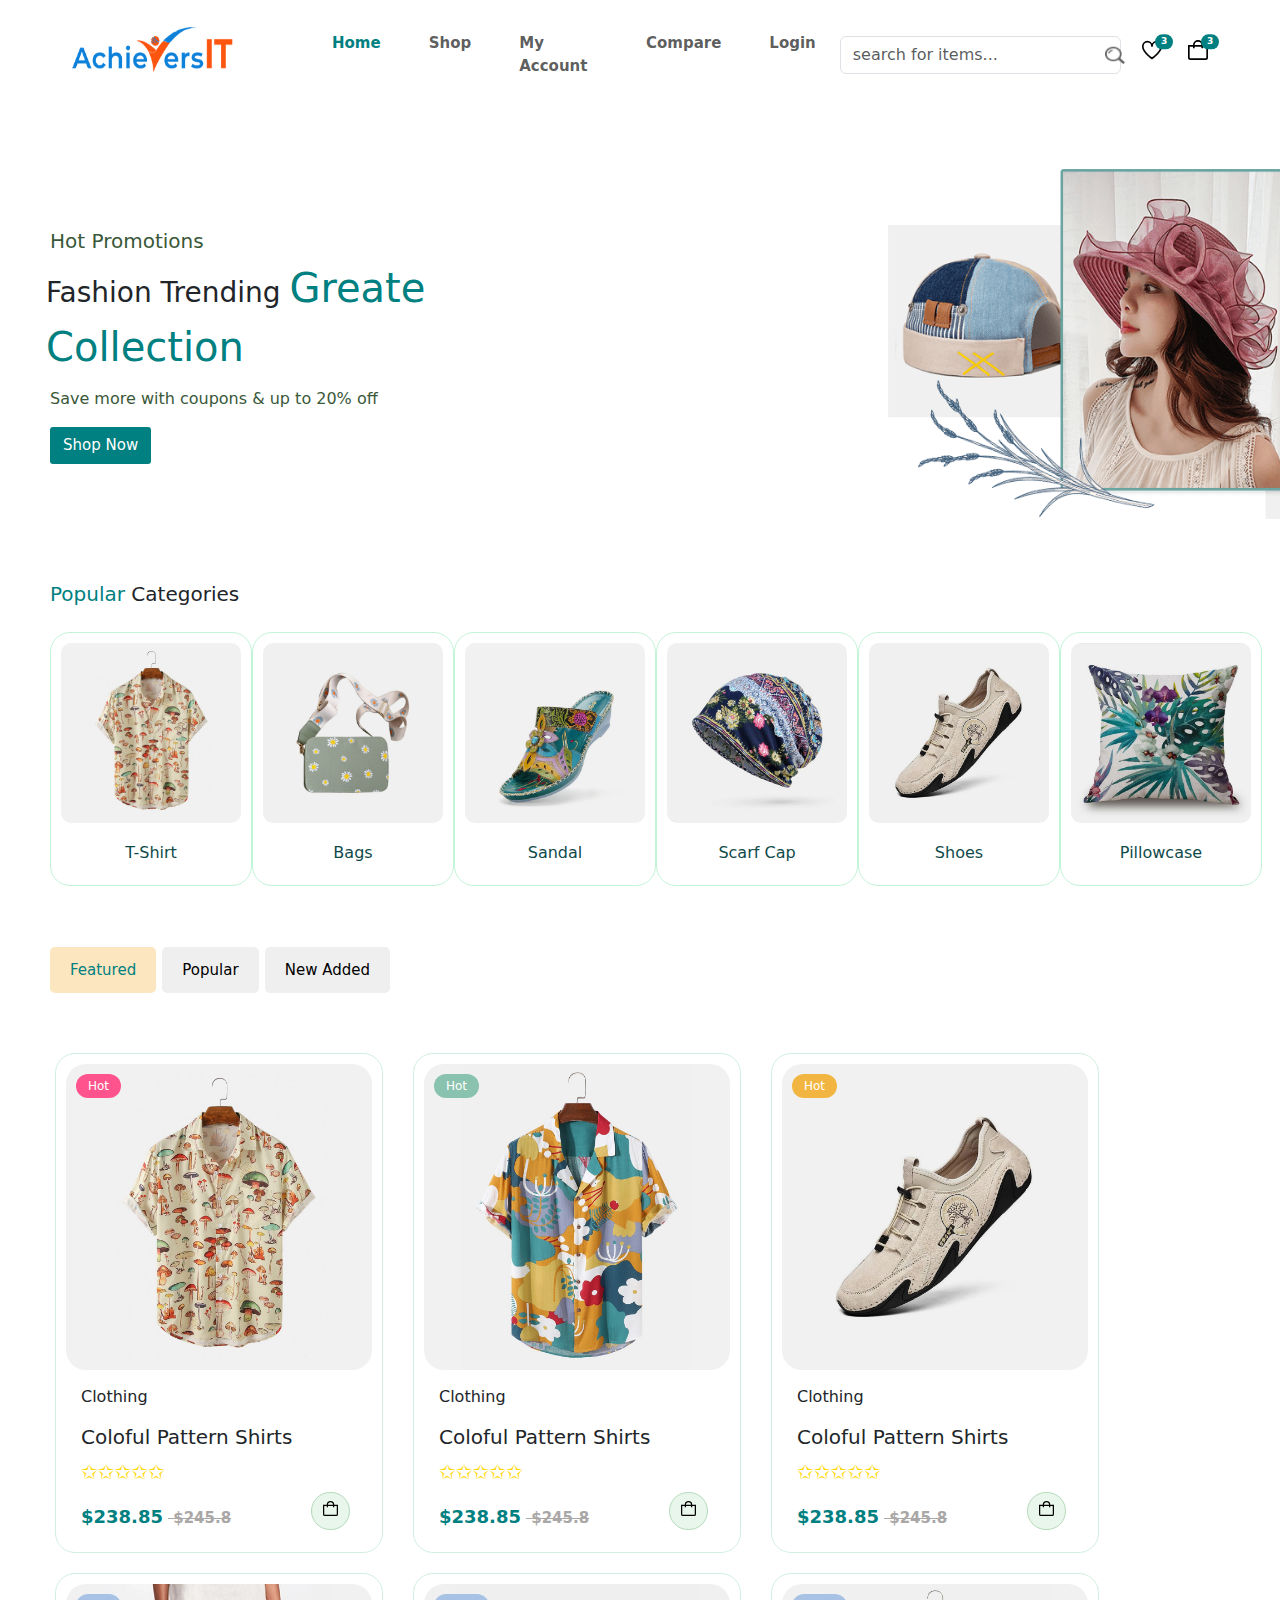
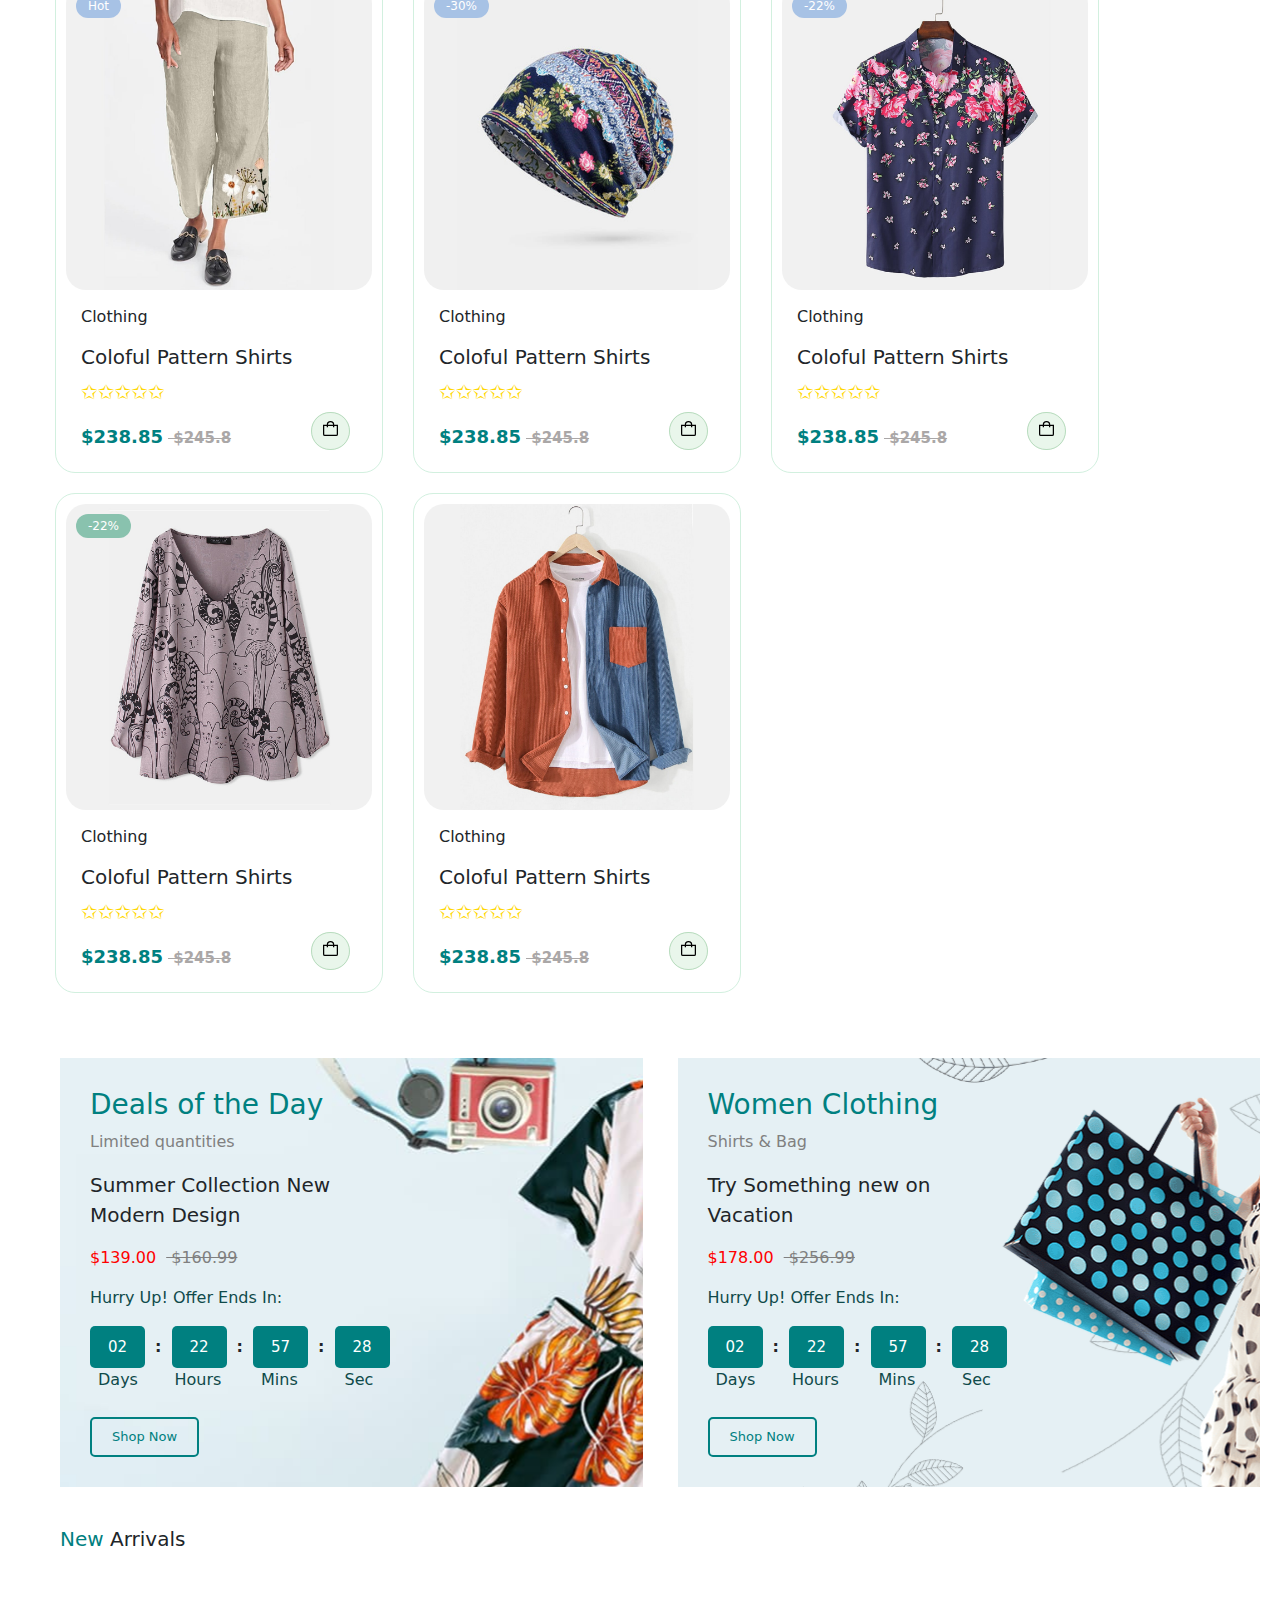
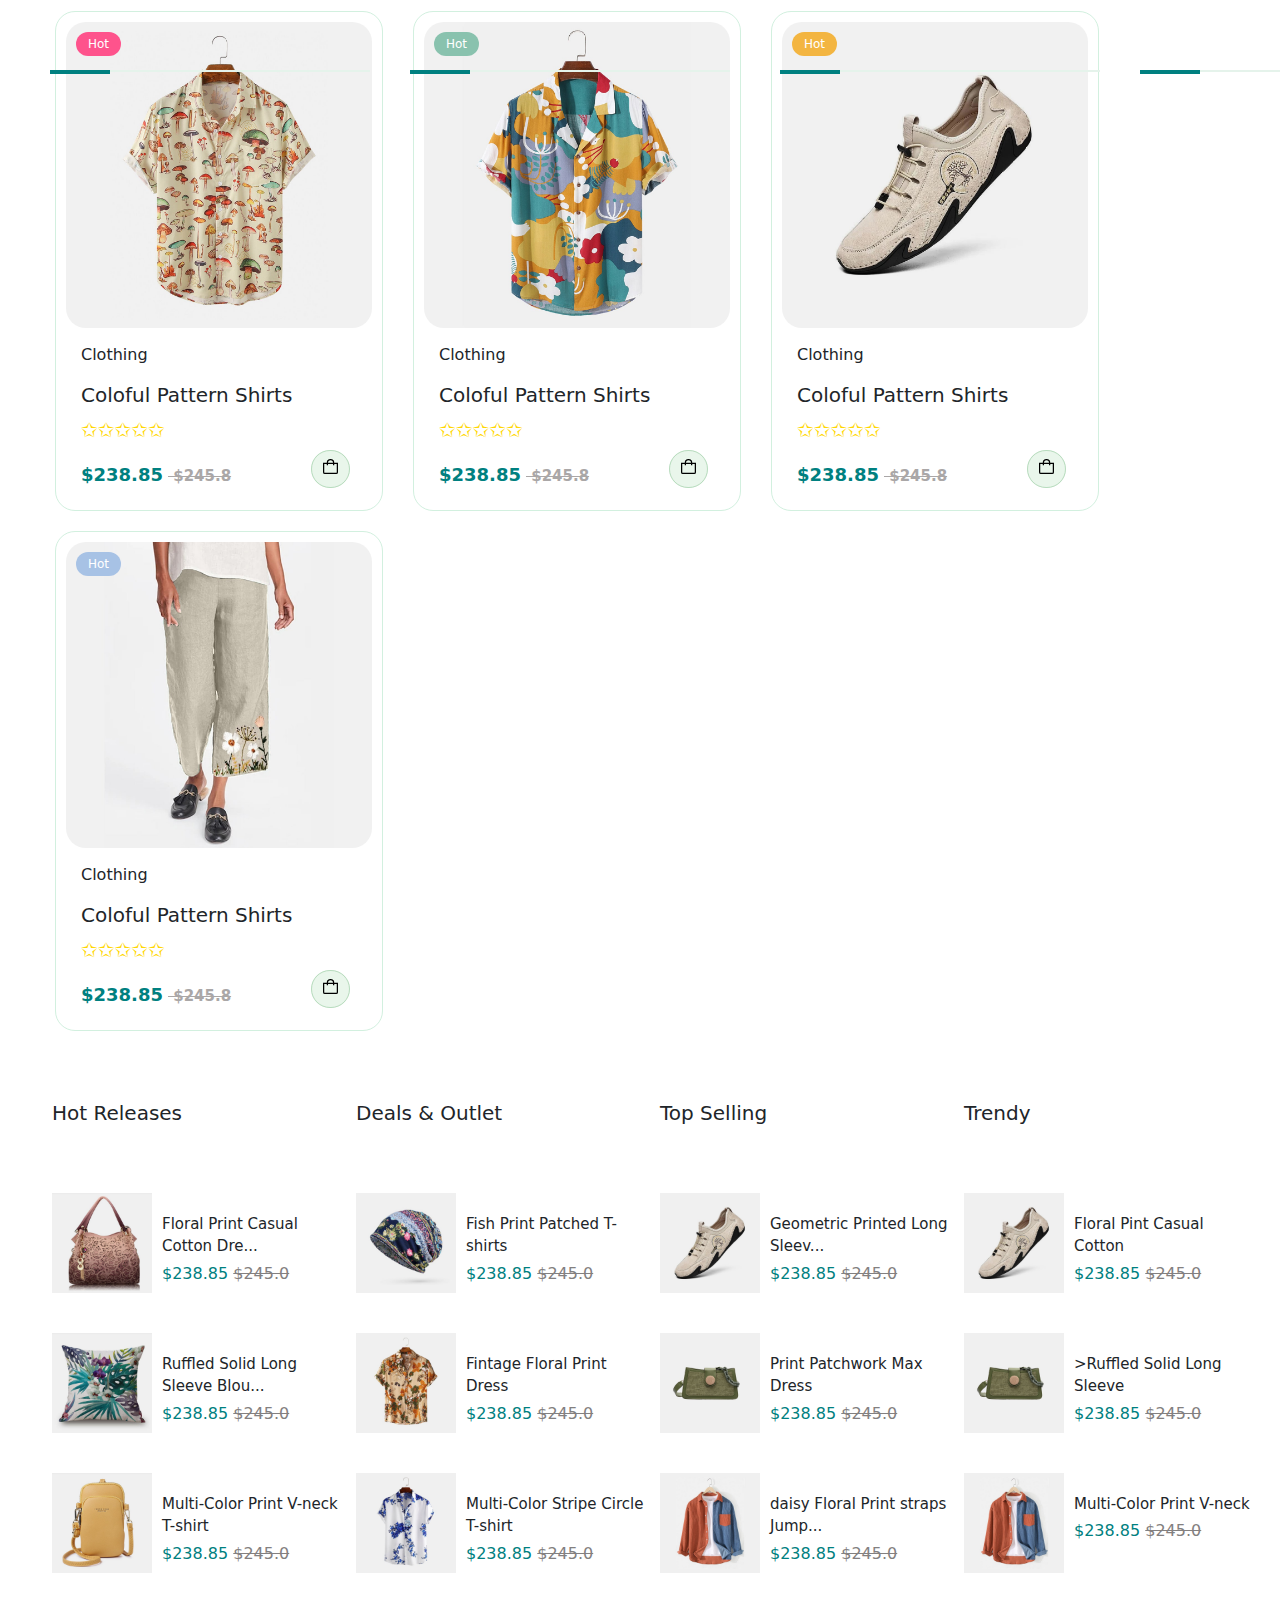
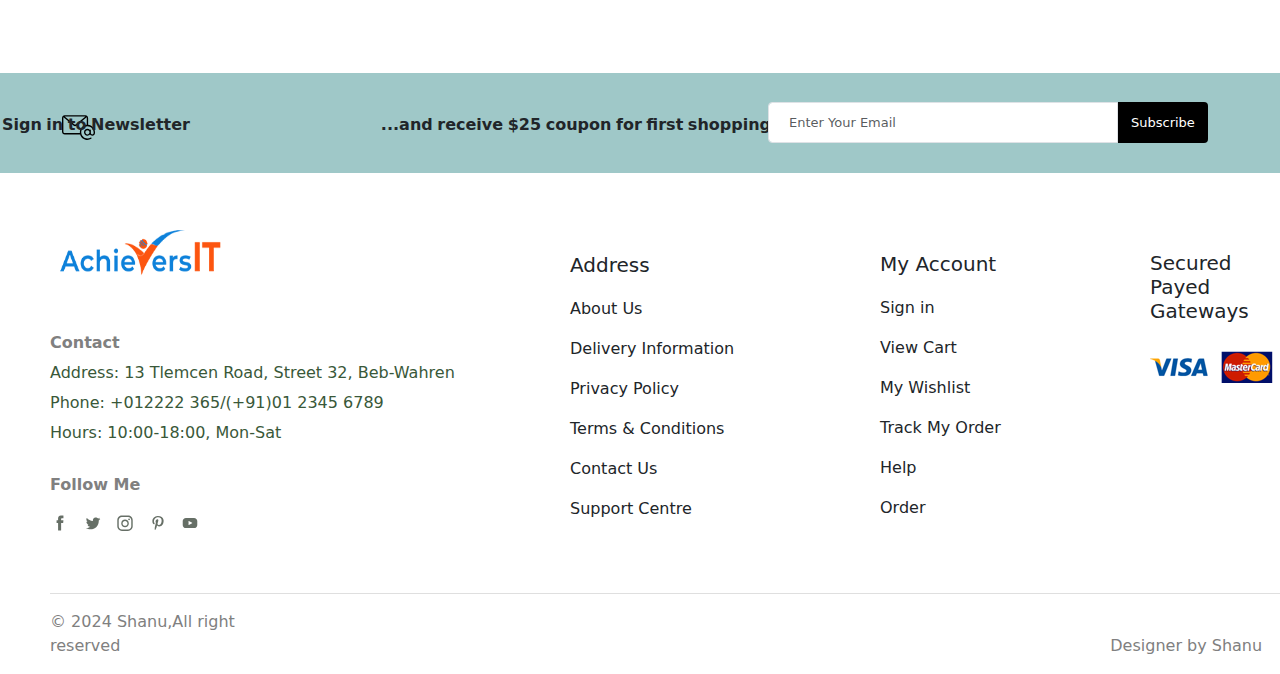
<file: code/index.html>
<!DOCTYPE html>
<html lang="en">
<head>
  <meta charset="UTF-8">
  <meta name="viewport" content="width=device-width, initial-scale=1.0">
  <title>Document</title>
  <link href="https://cdn.jsdelivr.net/npm/bootstrap@5.3.3/dist/css/bootstrap.min.css" rel="stylesheet"
    integrity="sha384-QWTKZyjpPEjISv5WaRU9OFeRpok6YctnYmDr5pNlyT2bRjXh0JMhjY6hW+ALEwIH" crossorigin="anonymous">
  <link href="../code/index.css" rel="stylesheet">
  <link rel="stylesheet" href="https://cdn.jsdelivr.net/npm/bootstrap-icons@1.11.3/font/bootstrap-icons.min.css">
  <link rel="stylesheet" href="https://cdnjs.cloudflare.com/ajax/libs/font-awesome/6.6.0/css/all.min.css" integrity="sha512-Kc323vGBEqzTmouAECnVceyQqyqdsSiqLQISBL29aUW4U/M7pSPA/gEUZQqv1cwx4OnYxTxve5UMg5GT6L4JJg==" crossorigin="anonymous" referrerpolicy="no-referrer" />
</head>
<!-- headers -->
<body class="abc">
  <nav class="navbar navbar-expand-lg">
    <div class="container-fluid">
      <a class="navbar-brand" href="#"><img src="../img/logo.png" height="60px" width="180px"></a>
      <button class="navbar-toggler" type="button" data-bs-toggle="collapse" data-bs-target="#navbarSupportedContent"
        aria-controls="navbarSupportedContent" aria-expanded="false" aria-label="Toggle navigation">
        <span class="navbar-toggler-icon"></span>
      </button>
      <div class="tags collapse navbar-collapse" id="navbarSupportedContent">
        <ul class="navbar-nav me-auto mb-2 mb-lg-0">
          <li class="nav-item">
            <a style="color: teal;" class="nav-link  p-4" href="./index.html">Home</a>
          </li>
          <li class="nav-item">
            <a class="nav-link  p-4" href="./shop.html">Shop</a>
          </li>
          <li class="nav-item">
            <a class="nav-link  p-4" href="./myaccount.html">My Account</a>
          </li>
          <li class="nav-item">
            <a class="nav-link  p-4" href="./compare.html">Compare</a>
          </li>
          <li class="nav-item">
            <a class="nav-link p-4" href="./login.html">Login</a>
          </li>
        </ul>
        <form class="d-flex" role="search">
          <input class="form-control me-2" type="search" placeholder="search for items..." aria-label="Search">
          <img class="seabtn" src="../img/search.png" height="20px" width="20px">
          <!-- <button class="btn btn-outline-success" type="submit">Search for items</button> -->
        </form>
        <button type="button" class="btn position-relative">
          <img class="likeimg" src="../img/icon-heart.svg" height="20px" width="20px">
          <span class="likebtn position-absolute top-0 start-100 translate-middle badge rounded-pill">
            3
            <span class="visually-hidden">Wishlist</span>
          </span>
          <button type="button" class="btn position-relative">
            <img class="cartbtn" src="../img/icon-cart.svg" height="20px" width="20px">
            <span class="likebtn position-absolute top-0 start-100 translate-middle badge rounded-pill">
              3
              <span class="visually-hidden">Wishlist</span>
            </span>
          </button>
      </div>
    </div>
  </nav>
  <!-- Hero section -->
  <section>
    <img class="homeimg" src="../img/home-img.png" height="350px" width="550px">
    <h5 class="head1">Hot Promotions</h5>
    <h3 class="trend">Fashion Trending <span class="grt" style="color: teal">Greate Collection</span></h3>
    <p style="color: rgb(57, 88, 57);">Save more with coupons & up to 20% off</p>
    <button type="button" class="shop btn">Shop Now</button>
  </section>
  <!-- Popular Categories -->
  <section>
    <h5 class="pop"><span style="color: teal;">Popular</span> Categories</h5>
    <div class="oneset">
      
      <figure>
        <img class="imgs" src="../img/product-1-1.jpg" height="180px" width="180px">
        <figcaption>T-Shirt</figcaption>
      </figure>
      <figure>
        <img class="imgs" src="../img/product-13-2.jpg" height="180px" width="180px">
        <figcaption>Bags</figcaption>
      </figure>
      <figure>
        <img class="imgs" src="../img/product-10-2.jpg" height="180px" width="180px">
        <figcaption>Sandal</figcaption>
      </figure>
      <figure>
        <img class="imgs" src="../img/showcase-img-4.jpg" height="180px" width="180px">
        <figcaption>Scarf Cap</figcaption>
      </figure>
      <figure>
        <img class="imgs" src="../img/showcase-img-7.jpg" height="180px" width="180px">
        <figcaption>Shoes</figcaption>
      </figure>
      <figure>
        <img class="imgs" src="../img/showcase-img-2.jpg" height="180px" width="180px">
         <figcaption>Pillowcase</figcaption>
      </figure>
    </div>
<div class="chervon">
     <i class="arrow1 fa-solid fa-chevron-left fa-s"></i>
    <i class="arrow2 fa-solid fa-chevron-right fa-s"></i>
    
  </div>
  </section>
  <section class="feature">
    <button style="color: teal; background-color: #fbe6c0;" type="button" class="btn2">Featured</button>
    <button type="button" class="btn2">Popular</button>
    <button type="button" class="btn2">New Added</button>
  </section>

  <!-- Cards -->

  <section class="pro">
    <div class="card">
      <div class="image-container">
        <img src="../img/product-1-1.jpg" id="img1">
        <div class="back">
          <img src="../img/product-1-2.jpg" id="img2" >
          <div class="back-icons">
            <div class="tt">
              <span class="tt-icon"><i class="bi bi-eye"></i></span>
              <span class="tt-text" data-tt="Quick View" ></span>
            </div>
            <div class="tt">
              <span class="tt-icon"><i class="bi bi-heart"></i></span>
              <span class="tt-text" data-tt="Add to Whislist" ></span>
            </div>
            <div class="tt">
              <span class="tt-icon"><i class="bi bi-shuffle"></i></span>
              <span class="tt-text" data-tt="Compare" ></span>
            </div>
          </div>
      </div>
      </div>
      <div>
        <button class="hot-button">Hot</button>
      </div>
      <div class="card-details">
        <p class="procap8">Clothing</p>
        <h5 class="procap82">Coloful Pattern Shirts</h5>
        <p style="color: gold; font-size: 20px; font-weight: bold;">✩✩✩✩✩</p>
        <p class="price">$238.85<span class="offprz"> $245.8</span></p>
        <div>
          <span class="card-cart"><img src="../img/icon-cart.svg" height="35px" width="15px"></span>
          </div>
      </div>
      </div>
      <div class="card">
        <div class="image-container">
          <img src="../img/product-2-1.jpg" id="img1">
          <div class="back">
            <img src="../img/product-2-2.jpg" id="img2" >
            <div class="back-icons">
              <div class="tt">
                <span class="tt-icon"><i class="bi bi-eye"></i></span>
                <span class="tt-text" data-tt="Quick View" ></span>
              </div>
              <div class="tt">
                <span class="tt-icon"><i class="bi bi-heart"></i></span>
                <span class="tt-text" data-tt="Add to Whislist" ></span>
              </div>
              <div class="tt">
                <span class="tt-icon"><i class="bi bi-shuffle"></i></span>
                <span class="tt-text" data-tt="Compare" ></span>
              </div>
            </div>
        </div>
        </div>
        <div>
          <button style="background-color: rgb(137, 194, 174);" class="hot-button">Hot</button>
        </div>
        <div class="card-details">
          <p class="procap8">Clothing</p>
          <h5 class="procap82">Coloful Pattern Shirts</h5>
          <p style="color: gold; font-size: 20px; font-weight: bold;">✩✩✩✩✩</p>
          <p class="price">$238.85<span class="offprz"> $245.8</span></p>
          <div>
            <span class="card-cart"><img src="../img/icon-cart.svg" height="35px" width="15px"></span>
            </div>
        </div>
        </div>
        <div class="card">
          <div class="image-container">
            <img src="../img/product-3-1.jpg" id="img1">
            <div class="back">
              <img src="../img/product-3-2.jpg" id="img2" >
              <div class="back-icons">
                <div class="tt">
                  <span class="tt-icon"><i class="bi bi-eye"></i></span>
                  <span class="tt-text" data-tt="Quick View" ></span>
                </div>
                <div class="tt">
                  <span class="tt-icon"><i class="bi bi-heart"></i></span>
                  <span class="tt-text" data-tt="Add to Whislist" ></span>
                </div>
                <div class="tt">
                  <span class="tt-icon"><i class="bi bi-shuffle"></i></span>
                  <span class="tt-text" data-tt="Compare" ></span>
                </div>
              </div>
          </div>
          </div>
          <div>
            <button style="background-color: rgb(243, 181, 65);" class="hot-button">Hot</button>
          </div>
          <div class="card-details">
            <p class="procap8">Clothing</p>
            <h5 class="procap82">Coloful Pattern Shirts</h5>
            <p style="color: gold; font-size: 20px; font-weight: bold;">✩✩✩✩✩</p>
            <p class="price">$238.85<span class="offprz"> $245.8</span></p>
            <div>
              <span class="card-cart"><img src="../img/icon-cart.svg" height="35px" width="15px"></span>
              </div>
          </div>
          </div>
          <div class="card">
            <div class="image-container">
              <img src="../img/product-4-1.jpg" id="img1">
              <div class="back">
                <img src="../img/product-4-2.jpg" id="img2" >
                <div class="back-icons">
                  <div class="tt">
                    <span class="tt-icon"><i class="bi bi-eye"></i></span>
                    <span class="tt-text" data-tt="Quick View" ></span>
                  </div>
                  <div class="tt">
                    <span class="tt-icon"><i class="bi bi-heart"></i></span>
                    <span class="tt-text" data-tt="Add to Whislist" ></span>
                  </div>
                  <div class="tt">
                    <span class="tt-icon"><i class="bi bi-shuffle"></i></span>
                    <span class="tt-text" data-tt="Compare" ></span>
                  </div>
                </div>
            </div>
            </div>
            <div>
              <button style="background-color: rgb(167, 194, 229);" class="hot-button">Hot</button>
            </div>
            <div class="card-details">
              <p class="procap8">Clothing</p>
              <h5 class="procap82">Coloful Pattern Shirts</h5>
              <p style="color: gold; font-size: 20px; font-weight: bold;">✩✩✩✩✩</p>
              <p class="price">$238.85<span class="offprz"> $245.8</span></p>
              <div>
                <span class="card-cart"><img src="../img/icon-cart.svg" height="35px" width="15px"></span>
                </div>
            </div>
            </div> 
            <div class="card">
              <div class="image-container">
                <img src="../img/product-5-1.jpg" id="img1">
                <div class="back">
                  <img src="../img/product-5-2.jpg" id="img2" >
                  <div class="back-icons">
                    <div class="tt">
                      <span class="tt-icon"><i class="bi bi-eye"></i></span>
                      <span class="tt-text" data-tt="Quick View" ></span>
                    </div>
                    <div class="tt">
                      <span class="tt-icon"><i class="bi bi-heart"></i></span>
                      <span class="tt-text" data-tt="Add to Whislist" ></span>
                    </div>
                    <div class="tt">
                      <span class="tt-icon"><i class="bi bi-shuffle"></i></span>
                      <span class="tt-text" data-tt="Compare" ></span>
                    </div>
                  </div>
              </div>
              </div>
              <div>
                <button style="background-color: rgb(167, 194, 229);" class="hot-button">-30%</button>
              </div>
              <div class="card-details">
                <p class="procap8">Clothing</p>
                <h5 class="procap82">Coloful Pattern Shirts</h5>
                <p style="color: gold; font-size: 20px; font-weight: bold;">✩✩✩✩✩</p>
                <p class="price">$238.85<span class="offprz"> $245.8</span></p>
                <div>
                  <span class="card-cart"><img src="../img/icon-cart.svg" height="35px" width="15px"></span>
                  </div>
              </div>
              </div>  
              <div class="card">
                <div class="image-container">
                  <img src="../img/product-6-1.jpg" id="img1">
                  <div class="back">
                    <img src="../img/product-6-2.jpg" id="img2" >
                    <div class="back-icons">
                      <div class="tt">
                        <span class="tt-icon"><i class="bi bi-eye"></i></span>
                        <span class="tt-text" data-tt="Quick View" ></span>
                      </div>
                      <div class="tt">
                        <span class="tt-icon"><i class="bi bi-heart"></i></span>
                        <span class="tt-text" data-tt="Add to Whislist" ></span>
                      </div>
                      <div class="tt">
                        <span class="tt-icon"><i class="bi bi-shuffle"></i></span>
                        <span class="tt-text" data-tt="Compare" ></span>
                      </div>
                    </div>
                </div>
                </div>
                <div>
                  <button style="background-color: rgb(167, 194, 229);" class="hot-button">-22%</button>
                </div>
                <div class="card-details">
                  <p class="procap8">Clothing</p>
                  <h5 class="procap82">Coloful Pattern Shirts</h5>
                  <p style="color: gold; font-size: 20px; font-weight: bold;">✩✩✩✩✩</p>
                  <p class="price">$238.85<span class="offprz"> $245.8</span></p>
                  <div>
                    <span class="card-cart"><img src="../img/icon-cart.svg" height="35px" width="15px"></span>
                    </div>
                </div>
                </div> 
                <div class="card">
                  <div class="image-container">
                    <img src="../img/product-7-1.jpg" id="img1">
                    <div class="back">
                      <img src="../img/product-7-2.jpg" id="img2" >
                      <div class="back-icons">
                        <div class="tt">
                          <span class="tt-icon"><i class="bi bi-eye"></i></span>
                          <span class="tt-text" data-tt="Quick View" ></span>
                        </div>
                        <div class="tt">
                          <span class="tt-icon"><i class="bi bi-heart"></i></span>
                          <span class="tt-text" data-tt="Add to Whislist" ></span>
                        </div>
                        <div class="tt">
                          <span class="tt-icon"><i class="bi bi-shuffle"></i></span>
                          <span class="tt-text" data-tt="Compare" ></span>
                        </div>
                      </div>
                  </div>
                  </div>
                  <div>
                    <button style="background-color: rgb(137, 194, 174);" class="hot-button">-22%</button>
                  </div>
                  <div class="card-details">
                    <p class="procap8">Clothing</p>
                    <h5 class="procap82">Coloful Pattern Shirts</h5>
                    <p style="color: gold; font-size: 20px; font-weight: bold;">✩✩✩✩✩</p>
                    <p class="price">$238.85<span class="offprz"> $245.8</span></p>
                    <div>
                      <span class="card-cart"><img src="../img/icon-cart.svg" height="35px" width="15px"></span>
                      </div>
                  </div>
                  </div> 
                  <div class="card">
                    <div class="image-container">
                      <img src="../img/product-8-1.jpg" id="img1">
                      <div class="back">
                        <img src="../img/product-8-2.jpg" id="img2" >
                        <div class="back-icons">
                          <div class="tt">
                            <span class="tt-icon"><i class="bi bi-eye"></i></span>
                            <span class="tt-text" data-tt="Quick View" ></span>
                          </div>
                          <div class="tt">
                            <span class="tt-icon"><i class="bi bi-heart"></i></span>
                            <span class="tt-text" data-tt="Add to Whislist" ></span>
                          </div>
                          <div class="tt">
                            <span class="tt-icon"><i class="bi bi-shuffle"></i></span>
                            <span class="tt-text" data-tt="Compare" ></span>
                          </div>
                        </div>
                    </div>
                    </div>
                    <div>
        
                    </div>
                    <div class="card-details">
                      <p class="procap8">Clothing</p>
                      <h5 class="procap82">Coloful Pattern Shirts</h5>
                      <p style="color: gold; font-size: 20px; font-weight: bold;">✩✩✩✩✩</p>
                      <p class="price">$238.85<span class="offprz"> $245.8</span></p>
                      <div>
                        <span class="card-cart"><img src="../img/icon-cart.svg" height="35px" width="15px"></span>
                        </div>
                    </div>
                    </div>         
     </section>
  <!-- Banner Section-->
<section class="banners">
  <div class="banner">
    <h3 style="color: teal;">Deals of the Day</h3>
    <p style="color: gray;">Limited quantities</p>
    <p style="font-size: 20px;">Summer Collection New<br>Modern Design</p>
    <p style="color: red; font-weight: 500;">$139.00<span style="color: gray; text-decoration: line-through;"> $160.99</span></p>
    <div>
      <p style="color: rgb(15, 74, 74);">Hurry Up! Offer Ends In:</p>
      <div class="timer">
        <div>
      <button class="btn3">02</button><span style="font-weight: bold;">:</span>
      <div class="timers1" >Days</div>
      </div>
      <div>
      <button class="btn3">22</button><span style="font-weight: bold;">:</span>
      <div class="timers2">Hours</div>
      </div>
      <div>
      <button class="btn3">57</button><span style="font-weight: bold;">:</span>
      <div class="timers3">Mins</div>
      </div>
      <div>
      <button class="btn3">28</button>
      <div class="timers4">Sec</div>
      </div>
    </div> 
    </div>
    <button class="btn1">Shop Now</button>
  </div>
  <div class="banner2">
    <h3 style="color: teal;">Women Clothing</h3>
    <p style="color: gray;">Shirts & Bag</p>
    <p style="font-size: 20px;">Try Something new on<br>Vacation</p>
    <p style="color: red; font-weight: 500;">$178.00<span style="color: gray; text-decoration: line-through;"> $256.99</span></p>
    <div>
      <p style="color: rgb(15, 74, 74);">Hurry Up! Offer Ends In:</p>
      <div class="timer">
        <div>
      <button class="btn3">02</button><span style="font-weight: bold;">:</span>
      <div class="timers1" >Days</div>
      </div>
      <div>
      <button class="btn3">22</button><span style="font-weight: bold;">:</span>
      <div class="timers2">Hours</div>
      </div>
      <div>
      <button class="btn3">57</button><span style="font-weight: bold;">:</span>
      <div class="timers3">Mins</div>
      </div>
      <div>
      <button class="btn3">28</button>
      <div class="timers4">Sec</div>
      </div>
    </div> 
    </div>
    <button class="btn1">Shop Now</button>
  </div>
</section>

  <!-- New arrivals -->
  <h5 class="new-arrivals"><span style="color: teal;">New</span> Arrivals</h5>
  <div class="chervon1">
    <i class="arrow1 fa-solid fa-chevron-left fa-s"></i>
   <i class="arrow2 fa-solid fa-chevron-right fa-s"></i>
   
 </div>
  <section class="pro">
    <div class="card">
      <div class="image-container">
        <img src="../img/product-1-1.jpg" id="img1">
        <div class="back">
          <img src="../img/product-1-2.jpg" id="img2" >
          <div class="back-icons">
            <div class="tt">
              <span class="tt-icon"><i class="bi bi-eye"></i></span>
              <span class="tt-text" data-tt="Quick View" ></span>
            </div>
            <div class="tt">
              <span class="tt-icon"><i class="bi bi-heart"></i></span>
              <span class="tt-text" data-tt="Add to Whislist" ></span>
            </div>
            <div class="tt">
              <span class="tt-icon"><i class="bi bi-shuffle"></i></span>
              <span class="tt-text" data-tt="Compare" ></span>
            </div>
          </div>
      </div>
      </div>
      <div>
        <button class="hot-button">Hot</button>
      </div>
      <div class="card-details">
        <p class="procap8">Clothing</p>
        <h5 class="procap82">Coloful Pattern Shirts</h5>
        <p style="color: gold; font-size: 20px; font-weight: bold;">✩✩✩✩✩</p>
        <p class="price">$238.85<span class="offprz"> $245.8</span></p>
        <div>
          <span class="card-cart"><img src="../img/icon-cart.svg" height="35px" width="15px"></span>
          </div>
      </div>
      </div>
      <div class="card">
        <div class="image-container">
          <img src="../img/product-2-1.jpg" id="img1">
          <div class="back">
            <img src="../img/product-2-2.jpg" id="img2" >
            <div class="back-icons">
              <div class="tt">
                <span class="tt-icon"><i class="bi bi-eye"></i></span>
                <span class="tt-text" data-tt="Quick View" ></span>
              </div>
              <div class="tt">
                <span class="tt-icon"><i class="bi bi-heart"></i></span>
                <span class="tt-text" data-tt="Add to Whislist" ></span>
              </div>
              <div class="tt">
                <span class="tt-icon"><i class="bi bi-shuffle"></i></span>
                <span class="tt-text" data-tt="Compare" ></span>
              </div>
            </div>
        </div>
        </div>
        <div>
          <button style="background-color: rgb(137, 194, 174);" class="hot-button">Hot</button>
        </div>
        <div class="card-details">
          <p class="procap8">Clothing</p>
          <h5 class="procap82">Coloful Pattern Shirts</h5>
          <p style="color: gold; font-size: 20px; font-weight: bold;">✩✩✩✩✩</p>
          <p class="price">$238.85<span class="offprz"> $245.8</span></p>
          <div>
            <span class="card-cart"><img src="../img/icon-cart.svg" height="35px" width="15px"></span>
            </div>
        </div>
        </div>
        <div class="card">
          <div class="image-container">
            <img src="../img/product-3-1.jpg" id="img1">
            <div class="back">
              <img src="../img/product-3-2.jpg" id="img2" >
              <div class="back-icons">
                <div class="tt">
                  <span class="tt-icon"><i class="bi bi-eye"></i></span>
                  <span class="tt-text" data-tt="Quick View" ></span>
                </div>
                <div class="tt">
                  <span class="tt-icon"><i class="bi bi-heart"></i></span>
                  <span class="tt-text" data-tt="Add to Whislist" ></span>
                </div>
                <div class="tt">
                  <span class="tt-icon"><i class="bi bi-shuffle"></i></span>
                  <span class="tt-text" data-tt="Compare" ></span>
                </div>
              </div>
          </div>
          </div>
          <div>
            <button style="background-color: rgb(243, 181, 65);" class="hot-button">Hot</button>
          </div>
          <div class="card-details">
            <p class="procap8">Clothing</p>
            <h5 class="procap82">Coloful Pattern Shirts</h5>
            <p style="color: gold; font-size: 20px; font-weight: bold;">✩✩✩✩✩</p>
            <p class="price">$238.85<span class="offprz"> $245.8</span></p>
            <div>
              <span class="card-cart"><img src="../img/icon-cart.svg" height="35px" width="15px"></span>
              </div>
          </div>
          </div>
          <div class="card">
            <div class="image-container">
              <img src="../img/product-4-1.jpg" id="img1">
              <div class="back">
                <img src="../img/product-4-2.jpg" id="img2" >
                <div class="back-icons">
                  <div class="tt">
                    <span class="tt-icon"><i class="bi bi-eye"></i></span>
                    <span class="tt-text" data-tt="Quick View" ></span>
                  </div>
                  <div class="tt">
                    <span class="tt-icon"><i class="bi bi-heart"></i></span>
                    <span class="tt-text" data-tt="Add to Whislist" ></span>
                  </div>
                  <div class="tt">
                    <span class="tt-icon"><i class="bi bi-shuffle"></i></span>
                    <span class="tt-text" data-tt="Compare" ></span>
                  </div>
                </div>
            </div>
            <div>
              <div>
                <button style="background-color: rgb(167, 194, 229);" class="hot-button">Hot</button>
              </div>
              <div class="card-details">
                <p class="procap8">Clothing</p>
                <h5 class="procap82">Coloful Pattern Shirts</h5>
                <p style="color: gold; font-size: 20px; font-weight: bold;">✩✩✩✩✩</p>
                <p class="price">$238.85<span class="offprz"> $245.8</span></p>
                <div>
                  <span class="card-cart"><img src="../img/icon-cart.svg" height="35px" width="15px"></span>
                  </div>
              </div>
              </div>
            </section>
           
   <!-- 4 column design -->


   
 <section class="grid">
    <h5 class="four-column">Hot Releases</h5>
    <h5 class="four-column">Deals & Outlet</h5>
    <h5 class="four-column">Top Selling</h5>
    <h5 class="four-column">Trendy</h5>
    <div class="line"></div>
    <div></div>
    <div></div>
    <div></div>

<div>
  <div><img src="../img/showcase-img-1.jpg" alt="" height="100px" width="100px"></div>
  <div> <p> Floral Print Casual Cotton Dre...</p>
  <h6 style="color:teal">$238.85 <del style="color: rgb(131, 128, 128);">$245.0</del></h6></div>
</div>
<div>
  <div><img src="../img/showcase-img-4.jpg" alt="" height="100px" width="100px"></div>
  <div> <p>Fish Print Patched T-shirts</p>
  <h6 style="color:teal">$238.85 <del style="color:rgb(131, 128, 128);">$245.0</del></h6></div>
</div>
<div>
  <div><img src="../img/showcase-img-7.jpg" alt="" height="100px" width="100px"></div>
  <div> <p>Geometric Printed Long Sleev...</p>
  <h6 style="color:teal">$238.85 <del style="color:rgb(131, 128, 128);">$245.0</del></h6></div>
</div>
<div>
  <div><img src="../img/showcase-img-7.jpg" alt="" height="100px" width="100px"></div>
  <div> <p> Floral Pint Casual Cotton</p>
  <h6 style="color:teal">$238.85 <del style="color:rgb(131, 128, 128);">$245.0</del></h6></div>
</div>
<div>
  <div><img src="../img/showcase-img-2.jpg" alt="" height="100px" width="100px"></div>
  <div> <p>Ruffled Solid Long Sleeve Blou...</p>
  <h6 style="color:teal">$238.85 <del style="color:rgb(131, 128, 128);">$245.0</del></h6></div>
</div>
<div>
  <div><img src="../img/showcase-img-5.jpg" alt="" height="100px" width="100px"></div>
  <div> <p>Fintage Floral Print Dress</p>
  <h6 style="color:teal">$238.85 <del style="color:rgb(131, 128, 128);">$245.0</del></h6></div>
</div>
<div>
  <div><img src="../img/showcase-img-8.jpg" alt="" height="100px" width="100px"></div>
  <div> <p>Print Patchwork Max Dress</p>
  <h6 style="color: teal">$238.85 <del style="color:rgb(131, 128, 128);">$245.0</del></h6></div>
</div>
<div>
  <div><img src="../img/showcase-img-8.jpg" alt="" height="100px" width="100px"></div>
  <div> <p>>Ruffled Solid Long Sleeve</p>
  <h6 style="color: teal">$238.85 <del style="color:rgb(131, 128, 128);">$245.0</del></h6></div>
</div>
<div>
  <div><img src="../img/showcase-img-3.jpg" alt="" height="100px" width="100px"></div>
  <div> <p>Multi-Color Print V-neck T-shirt</p>
  <h6 style="color: teal">$238.85 <del style="color:rgb(131, 128, 128);">$245.0</del></h6></div>
</div>
<div>
  <div><img src="../img/showcase-img-6.jpg" alt="" height="100px" width="100px"></div>
  <div> <p> Multi-Color Stripe Circle T-shirt</p>
  <h6 style="color: teal">$238.85 <del style="color:rgb(131, 128, 128);">$245.0</del></h6></div>
</div>
<div>
  <div><img src="../img/showcase-img-9.jpg" alt="" height="100px" width="100px"></div>
  <div> <p>daisy Floral Print straps  Jump...</p>
  <h6 style="color: teal">$238.85 <del style="color:rgb(131, 128, 128);">$245.0</del></h6></div>
</div>
<div>
  <div><img src="../img/showcase-img-9.jpg" alt="" height="100px" width="100px"></div>
  <div> <p>Multi-Color Print V-neck</p>
  <h6 style="color: teal">$238.85 <del style="color:rgb(131, 128, 128);">$245.0</del></h6></div>
</div>
  </section>
   
  <div class="xyz small-line"></div>
  <div class="uvw small-line"></div>
  <div class="line2">
  <div class="xyz small-line"></div>
  <div class="uvw small-line"></div>
</div>
<div class="line3">
  <div class="xyz small-line"></div>
  <div class="uvw small-line"></div>
</div>
<div class="line4">
  <div class="xyz small-line"></div>
  <div class="uvw small-line"></div>
</div>

<!-- Footers -->
<section>
  <nav class="footer navbar">
    <div class="container-fluid">
      <a class="navbar-brand"><img class="emaimg" src="../img/icon-email.svg" height="33px" width="33px"></a>
      <p class="foot1">Sign in to Newsletter</p>
      <span class="foot2">...and receive $25 coupon for first shopping.</span>
      <form class="d-flex" role="search">
        <input class="emailbox form-control" type="search" placeholder="Enter Your Email" aria-label="Search">
        <button class="subbox btn" type="submit">Subscribe</button>
      </form>
    </div>
  </nav>
</section>
</section>
<!-- Footers -->
<section class="footerpart">
<img class="footimg" src="../img/logo.png" height="60px" width="180px">
<p class="foot6">Contact</p><br>
<p class="foot5"><span class="foot4">Address: </span>13 Tlemcen Road, Street 32, Beb-Wahren<br>
  <span class="foot4">Phone:</span> +012222 365/(+91)01 2345 6789<br>
  <span class="foot4">Hours:</span> 10:00-18:00, Mon-Sat</p>
  <p class="foot7">Follow Me</p>
  <div class="footicons">
    <img src="../img/icon-facebook.svg" height="20px" width="20px">
    <img src="../img/icon-twitter.svg" height="20px" width="20px">
    <img src="../img/icon-instagram.svg" height="20px" width="20px">
    <img src="../img/icon-pinterest.svg" height="20px" width="20px">
    <img src="../img/icon-youtube.svg" height="20px" width="20px">
  </div>
  <div class="footset">
    <h5>Address</h5>
    <p class="footset1">About Us</p>
    <p>Delivery Information</p>
    <p>Privacy Policy</p>
    <p>Terms & Conditions</p>
    <p>Contact Us</p>
    <p>Support Centre</p>
  </div>
  <div class="footset2">
    <h5>My Account</h5>
    <p class="footset1">Sign in</p>
    <p>View Cart</p>
    <p>My Wishlist</p>
    <p>Track My Order</p>
    <p>Help</p>
    <p>Order</p>
  </div>
  <div class="footpay">
    <h5>Secured Payed Gateways</h5>
    <img src="../img/payment-method.png">
  </div>
</section>

  
  <script src="https://cdn.jsdelivr.net/npm/bootstrap@5.3.3/dist/js/bootstrap.bundle.min.js"
    integrity="sha384-YvpcrYf0tY3lHB60NNkmXc5s9fDVZLESaAA55NDzOxhy9GkcIdslK1eN7N6jIeHz"
    crossorigin="anonymous"></script>

<div class="copyright">
  <div class="logo" >
    <hr style="width: 1350px;">
   <p>&copy; 2024 Shanu,All right reserved<span id="design">Designer by Shanu</span> </p>

  </div>
</div>
</body>
</file>
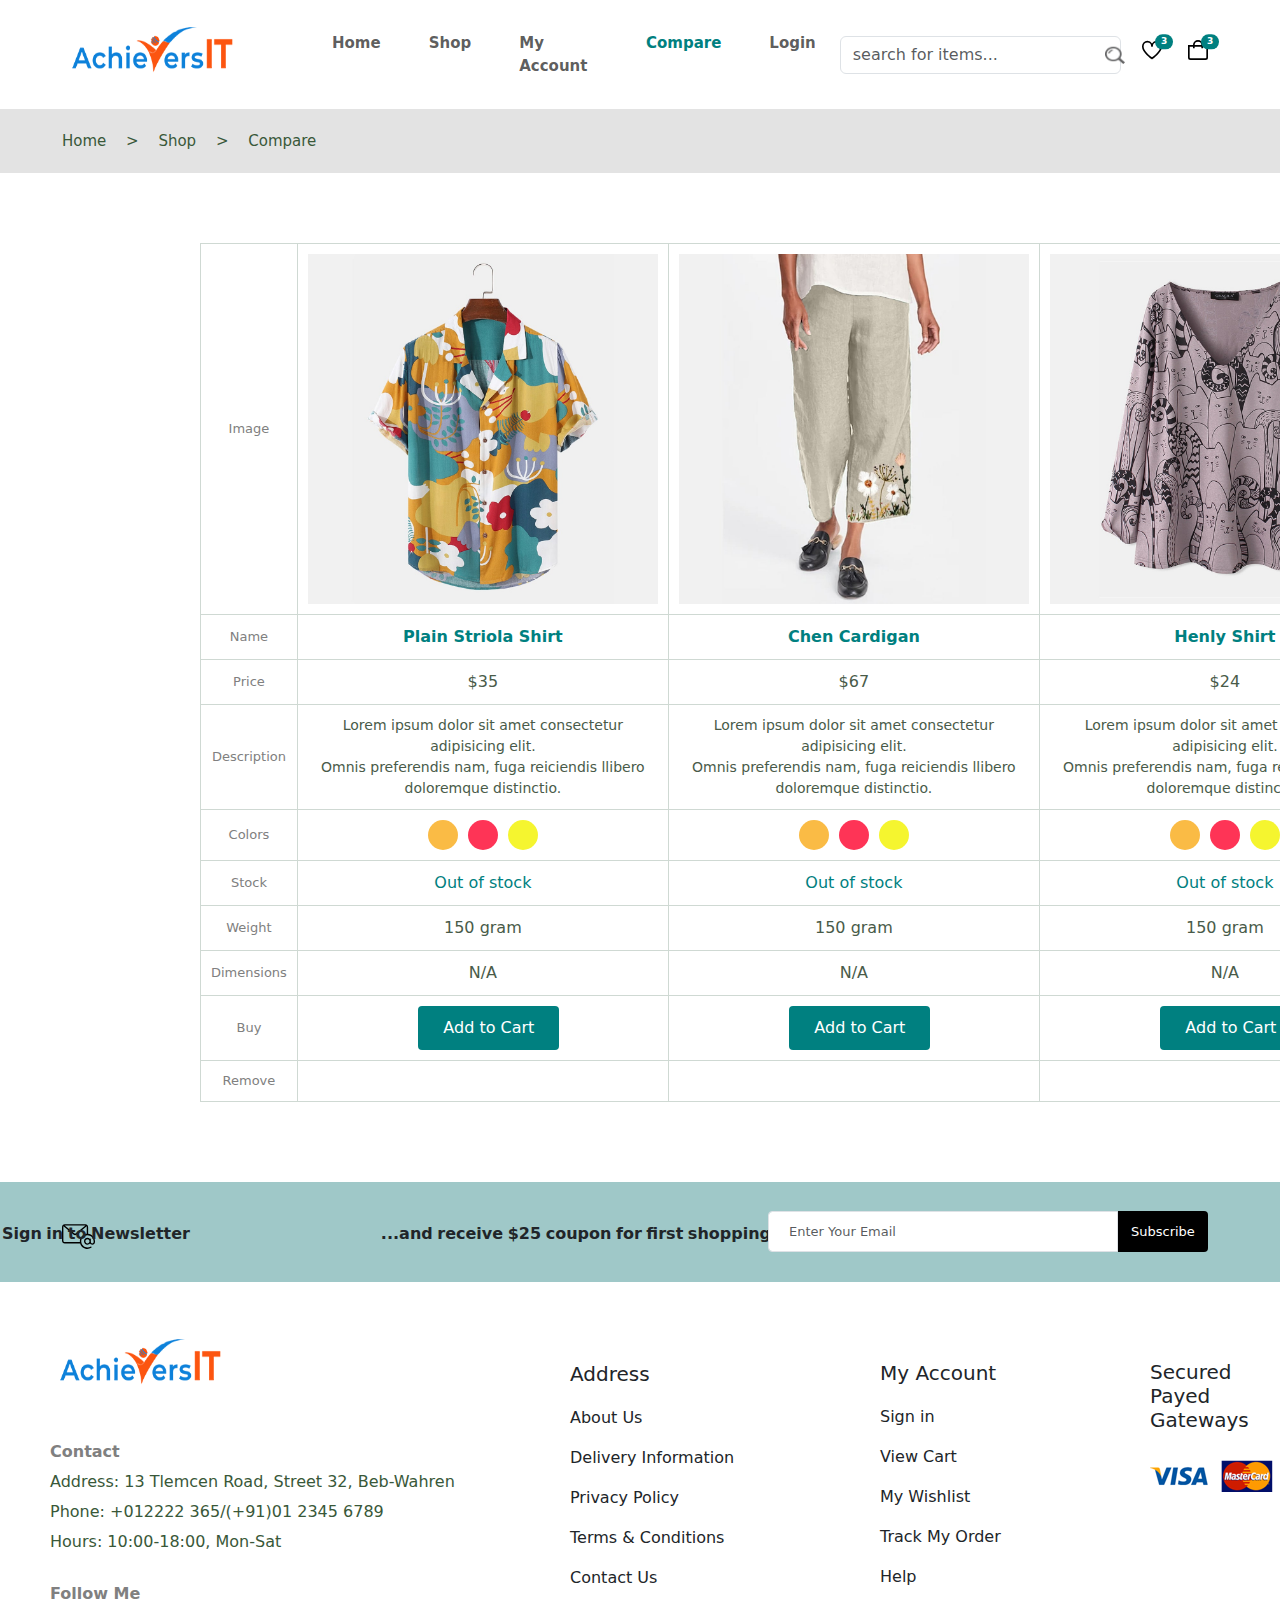
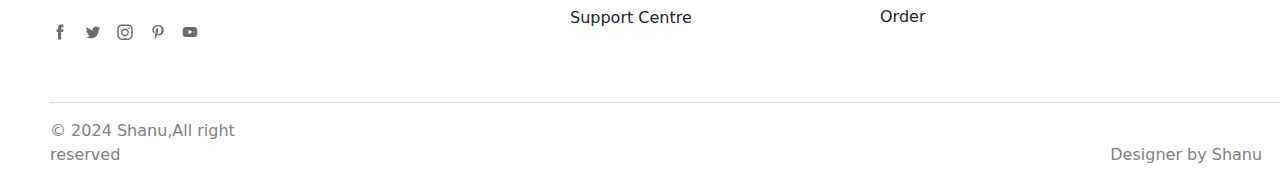
<file: code/compare.html>
<!DOCTYPE html>
<html lang="en">
<head>
    <meta charset="UTF-8">
    <meta name="viewport" content="width=device-width, initial-scale=1.0">
    <title>compare page</title>
    <link href="https://cdn.jsdelivr.net/npm/bootstrap@5.3.3/dist/css/bootstrap.min.css" rel="stylesheet" integrity="sha384-QWTKZyjpPEjISv5WaRU9OFeRpok6YctnYmDr5pNlyT2bRjXh0JMhjY6hW+ALEwIH" crossorigin="anonymous">
    <link href="../code/compare.css" rel="stylesheet">
    <link rel="stylesheet" href="https://cdnjs.cloudflare.com/ajax/libs/font-awesome/6.6.0/css/all.min.css" integrity="sha512-Kc323vGBEqzTmouAECnVceyQqyqdsSiqLQISBL29aUW4U/M7pSPA/gEUZQqv1cwx4OnYxTxve5UMg5GT6L4JJg==" crossorigin="anonymous" referrerpolicy="no-referrer" />
</head>
<!-- Headers -->
   <body class="abc">
      <nav class="navbar navbar-expand-lg">
        <div class="container-fluid">
          <a class="navbar-brand" href="#"><img src="../img/logo.png" height="60px" width="180px"></a>
          <button class="navbar-toggler" type="button" data-bs-toggle="collapse" data-bs-target="#navbarSupportedContent"
            aria-controls="navbarSupportedContent" aria-expanded="false" aria-label="Toggle navigation">
            <span class="navbar-toggler-icon"></span>
          </button>
          <div class="tags collapse navbar-collapse" id="navbarSupportedContent">
            <ul class="navbar-nav me-auto mb-2 mb-lg-0">
              <li class="nav-item">
                <a class="nav-link p-4" href="./index.html">Home</a>
              </li>
              <li class="nav-item">
                <a class="nav-link p-4" href="./shop.html">Shop</a>
              </li>
              <li class="nav-item">
                <a class="nav-link p-4" href="./myaccount.html">My Account</a>
              </li>
              <li class="nav-item">
                <a style="color: teal;" class="nav-link p-4" href="./compare.html">Compare</a>
              </li>
              <li class="nav-item">
                <a class="nav-link p-4" href="./login.html">Login</a>
              </li>
            </ul>
            <form class="d-flex" role="search">
              <input class="form-control me-2" type="search" placeholder="search for items..." aria-label="Search">
              <img class="seabtn" src="../img/search.png" height="20px" width="20px">
              
            </form>
            <button type="button" class="btn position-relative">
              <img class="likeimg" src="../img/icon-heart.svg" height="20px" width="20px">
              <span class="likebtn position-absolute top-0 start-100 translate-middle badge rounded-pill">
                3
                <span class="visually-hidden">Wishlist</span>
              </span>
              <button type="button" class="btn position-relative">
                <img class="cartbtn" src="../img/icon-cart.svg" height="20px" width="20px">
                <span class="likebtn position-absolute top-0 start-100 translate-middle badge rounded-pill">
                  3
                  <span class="visually-hidden">Wishlist</span>
                </span>
              </button>
          </div>
        </div>
      </nav>
   <!-- Header Section -->
    <nav class="log navbar">
        <div class="container-fluid">
          <span class="login navbar-brand mb-0 h1">Home > Shop > Compare</span>
        </div>
      </nav>

   <!-- Main Section -->
    <section class="compare">
     <table>
     <thead>
     <tr>
       <td class="tablecen" style="color: gray; font-size: small; font-weight: 500;">Image</td>
       <td><img src="../img/product-2-1.jpg" height="350px" width="350px"></td>
       <td><img src="../img/product-4-1.jpg" height="350px" width="350px"></td>
       <td><img src="../img/product-7-1.jpg" height="350px" width="350px"></td>
     </tr>
     <tr>
        <td class="tablecen" style="color: gray; font-size: small; font-weight: 500;">Name</td>
        <td class="tablecen" style="color: teal; font-weight: 650;">Plain Striola Shirt</td>
        <td class="tablecen" style="color: teal; font-weight: 650;">Chen Cardigan</td>
        <td class="tablecen" style="color: teal; font-weight: 650;">Henly Shirt</td>
     </tr>
     <tr>
        <td class="tablecen" style="color: gray; font-size: small; font-weight: 500;">Price</td>
        <td class="tablecen" style="color: rgb(73, 91, 73);">$35</td>
        <td class="tablecen" style="color: rgb(73, 91, 73);">$67</td>
        <td class="tablecen" style="color: rgb(73, 91, 73);">$24</td>
     </tr>
     <tr>
        <td class="tablecen" style="color: gray; font-size: small; font-weight: 500;">Description</td>
        <td class="comtxt" style="color: rgb(73, 91, 73);">Lorem ipsum dolor sit amet consectetur adipisicing elit.<br>Omnis preferendis nam, fuga reiciendis llibero<br> doloremque distinctio.</td>
        <td class="comtxt" style="color: rgb(73, 91, 73);">Lorem ipsum dolor sit amet consectetur adipisicing elit.<br>Omnis preferendis nam, fuga reiciendis llibero<br> doloremque distinctio.</td>
        <td class="comtxt" style="color: rgb(73, 91, 73);">Lorem ipsum dolor sit amet consectetur adipisicing elit.<br>Omnis preferendis nam, fuga reiciendis llibero<br> doloremque distinctio.</td>
     </tr>
     <tr>
        <td class="tablecen" style="color: gray; font-size: small; font-weight: 500;">Colors</td>
        <td class="tablecen">
            <div class="colorball">
            <div class="colorball1"></div>
            <div class="colorball2"></div>
            <div class="colorball3"></div>
        </div>
    </td>
        <td class="tablecen">
            <div class="colorball">
                <div class="colorball1"></div>
                <div class="colorball2"></div>
                <div class="colorball3"></div>
            </div>
        </td>
        <td class="tablecen">
            <div class="colorball">
                <div class="colorball1"></div>
                <div class="colorball2"></div>
                <div class="colorball3"></div>
            </div>
        </td>
     </tr>
     <tr>
        <td class="tablecen" style="color: gray; font-size: small; font-weight: 500;">Stock</td>
        <td class="tablecen" style="color: teal; font-weight: 500;">Out of stock</td>
        <td class="tablecen" style="color: teal; font-weight: 500;">Out of stock</td>
        <td class="tablecen" style="color: teal; font-weight: 500;">Out of stock</td>
     </tr>
     <tr>
        <td class="tablecen" style="color: gray; font-size: small; font-weight: 500;">Weight</td>
        <td class="tablecen" style="color: rgb(73, 91, 73);">150 gram</td>
        <td class="tablecen" style="color: rgb(73, 91, 73);">150 gram</td>
        <td class="tablecen" style="color: rgb(73, 91, 73);">150 gram</td>
     </tr>
     <tr>
        <td class="tablecen" style="color: gray; font-size: small; font-weight: 500;">Dimensions</td>
        <td class="tablecen" style="color: rgb(73, 91, 73);">N/A</td>
        <td class="tablecen" style="color: rgb(73, 91, 73);">N/A</td>
        <td class="tablecen" style="color: rgb(73, 91, 73);">N/A</td>
     </tr>
     <tr>
        <td class="tablecen" style="color: gray; font-size: small; font-weight: 500;">Buy</td>
        <td class="tablecen"><button class="logbtn">Add to Cart</button></td>
        <td class="tablecen"><button class="logbtn">Add to Cart</button></td>
        <td class="tablecen"><button class="logbtn">Add to Cart</button></td>
     </tr>
     <tr>
        <td class="tablecen" style="color: gray; font-size: small; font-weight: 500;">Remove</td>
        <td class="tablecen"><i class="fa-regular fa-trash-can"></i></td>
        <td class="tablecen"><i class="fa-regular fa-trash-can"></i></td>
        <td class="tablecen"><i class="fa-regular fa-trash-can"></i></td>
     </tr>
     </thead>
     </table>
    </section>
    <!-- Footers -->
    <section>
      <nav class="footer navbar">
        <div class="container-fluid">
          <a class="navbar-brand"><img class="emaimg" src="../img/icon-email.svg" height="33px" width="33px"></a>
          <p class="foot1">Sign in to Newsletter</p>
          <span class="foot2">...and receive $25 coupon for first shopping.</span>
          <form class="d-flex" role="search">
            <input class="emailbox form-control" type="search" placeholder="Enter Your Email" aria-label="Search">
            <button class="subbox btn" type="submit">Subscribe</button>
          </form>
        </div>
      </nav>
    </section>
   </section>
   <!-- Footers -->
   <section class="footerpart">
    <img class="footimg" src="../img/logo.png" height="60px" width="180px">
    <p class="foot6">Contact</p><br>
    <p class="foot5"><span class="foot4">Address: </span>13 Tlemcen Road, Street 32, Beb-Wahren<br>
      <span class="foot4">Phone:</span> +012222 365/(+91)01 2345 6789<br>
      <span class="foot4">Hours:</span> 10:00-18:00, Mon-Sat</p>
      <p class="foot7">Follow Me</p>
      <div class="footicons">
        <img src="../img/icon-facebook.svg" height="20px" width="20px">
        <img src="../img/icon-twitter.svg" height="20px" width="20px">
        <img src="../img/icon-instagram.svg" height="20px" width="20px">
        <img src="../img/icon-pinterest.svg" height="20px" width="20px">
        <img src="../img/icon-youtube.svg" height="20px" width="20px">
      </div>
      <div class="footset">
        <h5>Address</h5>
        <p class="footset1">About Us</p>
        <p>Delivery Information</p>
        <p>Privacy Policy</p>
        <p>Terms & Conditions</p>
        <p>Contact Us</p>
        <p>Support Centre</p>
      </div>
      <div class="footset2">
        <h5>My Account</h5>
        <p class="footset1">Sign in</p>
        <p>View Cart</p>
        <p>My Wishlist</p>
        <p>Track My Order</p>
        <p>Help</p>
        <p>Order</p>
      </div>
      <div class="footpay">
        <h5>Secured Payed Gateways</h5>
        <img src="../img/payment-method.png">
      </div>
  </section>
  
    <script src="https://cdn.jsdelivr.net/npm/bootstrap@5.3.3/dist/js/bootstrap.bundle.min.js" integrity="sha384-YvpcrYf0tY3lHB60NNkmXc5s9fDVZLESaAA55NDzOxhy9GkcIdslK1eN7N6jIeHz" crossorigin="anonymous"></script>

    
    <div class="copyright">
      <div class="logo" >
        <hr style="width:1350px;">
       <p>&copy; 2024 Shanu,All right reserved<span id="design">Designer by Shanu</span> </p>
     </div>
      </div>










  </body>
</html>
</file>
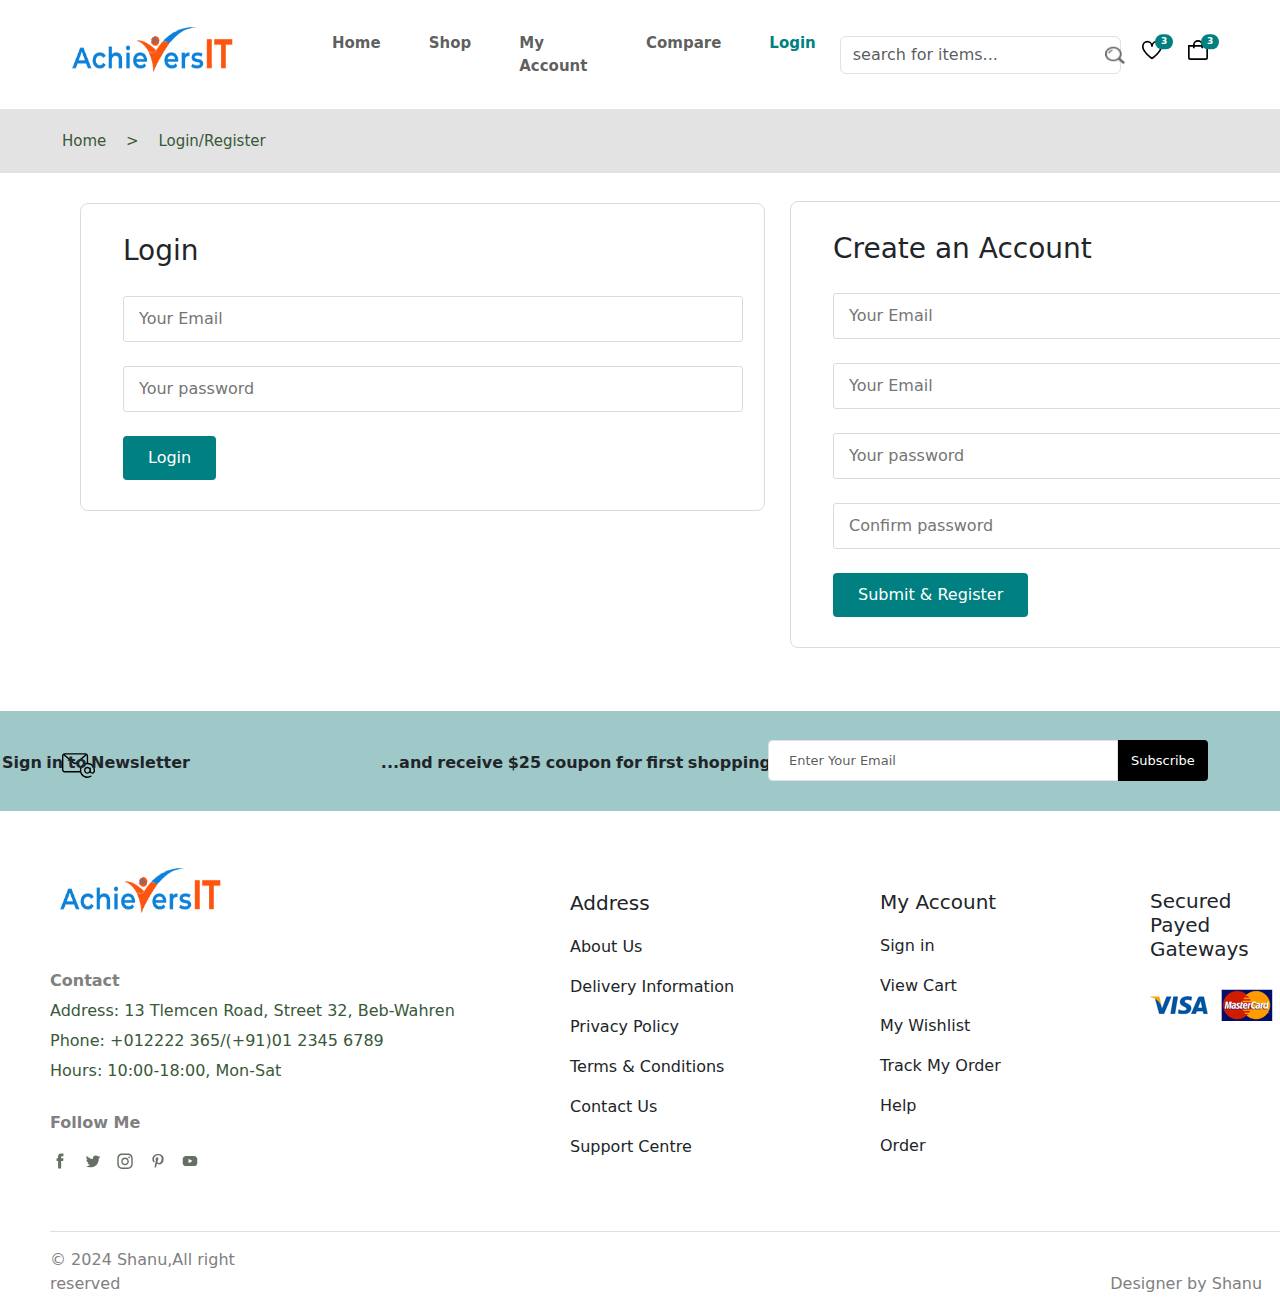
<file: code/login.html>
<!DOCTYPE html>
<html lang="en">
<head>
    <meta charset="UTF-8">
    <meta name="viewport" content="width=device-width, initial-scale=1.0">
    <title>Login Page</title>
    <link href="https://cdn.jsdelivr.net/npm/bootstrap@5.3.3/dist/css/bootstrap.min.css" rel="stylesheet" integrity="sha384-QWTKZyjpPEjISv5WaRU9OFeRpok6YctnYmDr5pNlyT2bRjXh0JMhjY6hW+ALEwIH" crossorigin="anonymous">
    <link href="../code/login.css" rel="stylesheet">
</head>
<body class="abc">
  <nav class="navbar navbar-expand-lg">
    <div class="container-fluid">
      <a class="navbar-brand" href="#"><img src="../img/logo.png" height="60px" width="180px"></a>
      <button class="navbar-toggler" type="button" data-bs-toggle="collapse" data-bs-target="#navbarSupportedContent"
        aria-controls="navbarSupportedContent" aria-expanded="false" aria-label="Toggle navigation">
        <span class="navbar-toggler-icon"></span>
      </button>
      <div class="tags collapse navbar-collapse" id="navbarSupportedContent">
        <ul class="navbar-nav me-auto mb-2 mb-lg-0">
          <li class="nav-item">
            <a class="nav-link  p-4" href="./index.html">Home</a>
          </li>
          <li class="nav-item">
            <a class="nav-link  p-4" href="./shop.html">Shop</a>
          </li>
          <li class="nav-item">
            <a class="nav-link  p-4" href="./myaccount.html">My Account</a>
          </li>
          <li class="nav-item">
            <a class="nav-link  p-4" href="./compare.html">Compare</a>
          </li>
          <li class="nav-item">
            <a style="color: teal;" class="nav-link p-4" href="./login.html">Login</a>
          </li>
        </ul>
        <form class="d-flex" role="search">
          <input class="form-control me-2" type="search" placeholder="search for items..." aria-label="Search">
          <img class="seabtn" src="../img/search.png" height="20px" width="20px">
          <!-- <button class="btn btn-outline-success" type="submit">Search for items</button> -->
        </form>
        <button type="button" class="btn position-relative">
          <img class="likeimg" src="../img/icon-heart.svg" height="20px" width="20px">
          <span class="likebtn position-absolute top-0 start-100 translate-middle badge rounded-pill">
            3
            <span class="visually-hidden">Wishlist</span>
          </span>
          <button type="button" class="btn position-relative">
            <img class="cartbtn" src="../img/icon-cart.svg" height="20px" width="20px">
            <span class="likebtn position-absolute top-0 start-100 translate-middle badge rounded-pill">
              3
              <span class="visually-hidden">Wishlist</span>
            </span>
          </button>
      </div>
    </div>
  </nav>
  <nav class="log navbar">
    <div class="container-fluid">
      <span class="login navbar-brand mb-0 h1">Home > Login/Register</span>
    </div>
  </nav>
  <section class="loginbox">
    <h3>Login</h3>
    <input class="email" type="text" name="useremail" placeholder="Your Email"><br><br>
		<input class="emails" type="password" name="pwd"
     placeholder="Your password"><br><br>
     <button class="logbtn">Login</button>
  </section>
  <section class="loginbox1">
    <h3>Create an Account</h3>
    <input class="account" type="text" name="useremail" placeholder="Your Email"><br><br>
    <input class="account1" type="text" name="useremail" placeholder="Your Email"><br><br>
		<input class="account2" type="password" name="pwd"
     placeholder="Your password"><br><br>
     <input class="account3" type="password" name="pwd"
     placeholder="Confirm password"><br><br>
     <button class="logbtn">Submit & Register</button>
  </section>
  <!-- Footers -->
  <section>
    <nav class="footer navbar">
      <div class="container-fluid">
        <a class="navbar-brand"><img class="emaimg" src="../img/icon-email.svg" height="33px" width="33px"></a>
        <p class="foot1">Sign in to Newsletter</p>
        <span class="foot2">...and receive $25 coupon for first shopping.</span>
        <form class="d-flex" role="search">
          <input class="emailbox form-control" type="search" placeholder="Enter Your Email" aria-label="Search">
          <button class="subbox btn" type="submit">Subscribe</button>
        </form>
      </div>
    </nav>
  </section>
  <section class="footerpart">
    <img class="footimg" src="../img/logo.png" height="60px" width="180px">
    <p class="foot6">Contact</p><br>
    <p class="foot5"><span class="foot4">Address: </span>13 Tlemcen Road, Street 32, Beb-Wahren<br>
      <span class="foot4">Phone:</span> +012222 365/(+91)01 2345 6789<br>
      <span class="foot4">Hours:</span> 10:00-18:00, Mon-Sat</p>
      <p class="foot7">Follow Me</p>
      <div class="footicons">
        <img src="../img/icon-facebook.svg" height="20px" width="20px">
        <img src="../img/icon-twitter.svg" height="20px" width="20px">
        <img src="../img/icon-instagram.svg" height="20px" width="20px">
        <img src="../img/icon-pinterest.svg" height="20px" width="20px">
        <img src="../img/icon-youtube.svg" height="20px" width="20px">
      </div>
      <div class="footset">
        <h5>Address</h5>
        <p class="footset1">About Us</p>
        <p>Delivery Information</p>
        <p>Privacy Policy</p>
        <p>Terms & Conditions</p>
        <p>Contact Us</p>
        <p>Support Centre</p>
      </div>
      <div class="footset2">
        <h5>My Account</h5>
        <p class="footset1">Sign in</p>
        <p>View Cart</p>
        <p>My Wishlist</p>
        <p>Track My Order</p>
        <p>Help</p>
        <p>Order</p>
      </div>
      <div class="footpay">
        <h5>Secured Payed Gateways</h5>
        <img src="../img/payment-method.png">
      </div>
  </section>
   <script src="https://cdn.jsdelivr.net/npm/bootstrap@5.3.3/dist/js/bootstrap.bundle.min.js" integrity="sha384-YvpcrYf0tY3lHB60NNkmXc5s9fDVZLESaAA55NDzOxhy9GkcIdslK1eN7N6jIeHz" crossorigin="anonymous"></script>


   <div class="copyright">
    <div class="logo" >
      <hr style="width:1350px;">
     <p>&copy; 2024 Shanu,All right reserved<span id="design">Designer by Shanu</span> </p>
   </div>
    </div>


</body>
</html>
</file>
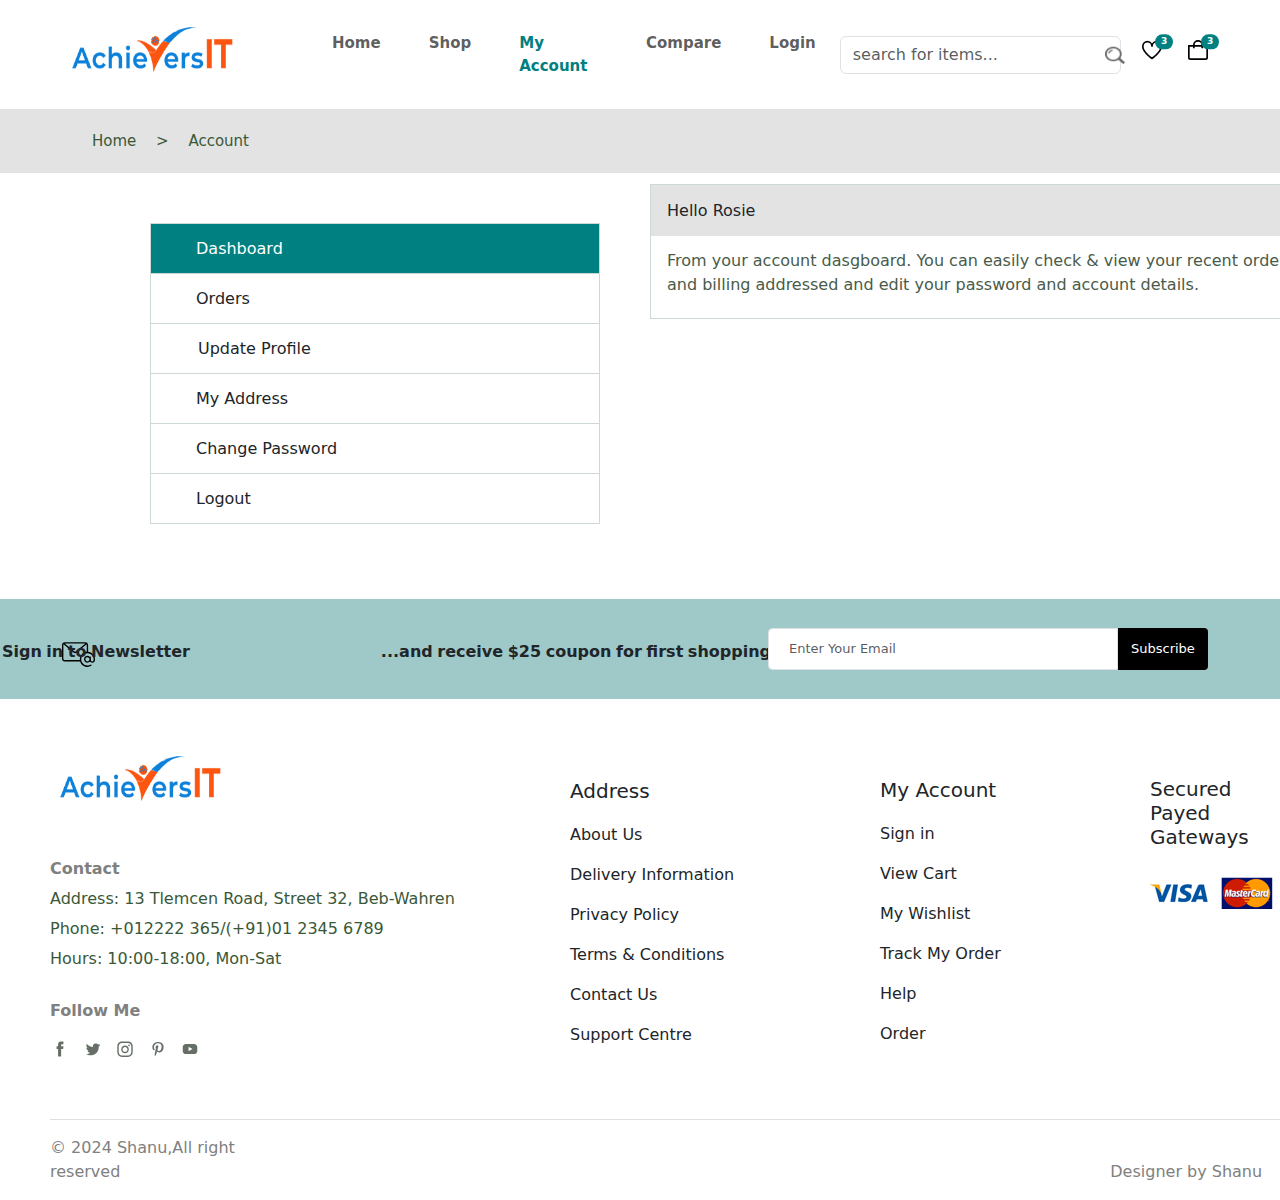
<file: code/myaccount.html>
<!DOCTYPE html>
<html lang="en">
<head>
    <meta charset="UTF-8">
    <meta name="viewport" content="width=device-width, initial-scale=1.0">
    <title>My Account</title>
    <link href="https://cdn.jsdelivr.net/npm/bootstrap@5.3.3/dist/css/bootstrap.min.css" rel="stylesheet" integrity="sha384-QWTKZyjpPEjISv5WaRU9OFeRpok6YctnYmDr5pNlyT2bRjXh0JMhjY6hW+ALEwIH" crossorigin="anonymous">
    <link href="../code/myaccount.css" rel="stylesheet">
    <link rel="stylesheet" href="https://cdnjs.cloudflare.com/ajax/libs/font-awesome/6.6.0/css/all.min.css" integrity="sha512-Kc323vGBEqzTmouAECnVceyQqyqdsSiqLQISBL29aUW4U/M7pSPA/gEUZQqv1cwx4OnYxTxve5UMg5GT6L4JJg==" crossorigin="anonymous" referrerpolicy="no-referrer" />
</head>
<!-- Headers -->
<body class="abc">
    <nav class="navbar navbar-expand-lg">
      <div class="container-fluid">
        <a class="navbar-brand" href="#"><img src="../img/logo.png" height="60px" width="180px"></a>
        <button class="navbar-toggler" type="button" data-bs-toggle="collapse" data-bs-target="#navbarSupportedContent"
          aria-controls="navbarSupportedContent" aria-expanded="false" aria-label="Toggle navigation">
          <span class="navbar-toggler-icon"></span>
        </button>
        <div class="tags collapse navbar-collapse" id="navbarSupportedContent">
          <ul class="navbar-nav me-auto mb-2 mb-lg-0">
            <li class="nav-item">
              <a class="nav-link  p-4"  href="./index.html">Home</a>
            </li>
            <li class="nav-item">
              <a class="nav-link  p-4"  href="./shop.html">Shop</a>
            </li>
            <li class="nav-item">
              <a style="color: teal;" class="nav-link  p-4"  href="./myaccount.html">My Account</a>
            </li>
            <li class="nav-item">
              <a class="nav-link  p-4"  href="./compare.html">Compare</a>
            </li>
            <li class="nav-item">
              <a class="nav-link p-4" href="./login.html">Login</a>
            </li>
          </ul>
          <form class="d-flex" role="search">
            <input class="form-control me-2" type="search" placeholder="search for items..." aria-label="Search">
            <img class="seabtn" src="../img/search.png" height="20px" width="20px">
            <!-- <button class="btn btn-outline-success" type="submit">Search for items</button> -->
          </form>
          <button type="button" class="btn position-relative">
            <img class="likeimg" src="../img/icon-heart.svg" height="20px" width="20px">
            <span class="likebtn position-absolute top-0 start-100 translate-middle badge rounded-pill">
              3
              <span class="visually-hidden">Wishlist</span>
            </span>
            <button type="button" class="btn position-relative">
              <img class="cartbtn" src="../img/icon-cart.svg" height="20px" width="20px">
              <span class="likebtn position-absolute top-0 start-100 translate-middle badge rounded-pill">
                3
                <span class="visually-hidden">Wishlist</span>
              </span>
            </button>
        </div>
      </div>
    </nav>
    <!-- Main Section -->
    <nav class="log navbar">
        <div class="container-fluid">
          <span class="login navbar-brand mb-0 h1">Home > Account</span>
        </div>
        </nav>
        <section class="myacc">
            <table class="single-column">
                <tr style="background-color: teal; color: white;"><td class="dash"><i class="fa-solid fa-sliders"></i> Dashboard</td></tr>
                <tr><td><i class="fa-solid fa-right-from-bracket"></i>Orders</td></tr>
                <tr><td><i class="fa-regular fa-user"></i>Update Profile</td></tr>
                <tr><td><i class="fa-solid fa-location-dot"></i>My Address</td></tr>
                <tr><td><i class="fa-solid fa-sliders"></i>Change Password</td></tr>
                <tr><td><i class="fa-solid fa-right-from-bracket"></i>Logout</td></tr>
              </table>
        </section>
        <section class="dashboard">
            <h6>Hello Rosie</h6>
            <p style="color: rgb(73, 91, 73);">From your account dasgboard. You can easily check & view your recent order, manage your shipping and billing addressed and edit your password and account details. </p>
        </section>
        <!-- Footers -->
        <section>
          <nav class="footer navbar">
            <div class="container-fluid">
              <a class="navbar-brand"><img class="emaimg" src="../img/icon-email.svg" height="33px" width="33px"></a>
              <p class="foot1">Sign in to Newsletter</p>
              <span class="foot2">...and receive $25 coupon for first shopping.</span>
              <form class="d-flex" role="search">
                <input class="emailbox form-control" type="search" placeholder="Enter Your Email" aria-label="Search">
                <button class="subbox btn" type="submit">Subscribe</button>
              </form>
            </div>
          </nav>
        </section>
       </section>
       <section class="footerpart">
        <img class="footimg" src="../img/logo.png" height="60px" width="180px">
        <p class="foot6">Contact</p><br>
        <p class="foot5"><span class="foot4">Address: </span>13 Tlemcen Road, Street 32, Beb-Wahren<br>
          <span class="foot4">Phone:</span> +012222 365/(+91)01 2345 6789<br>
          <span class="foot4">Hours:</span> 10:00-18:00, Mon-Sat</p>
          <p class="foot7">Follow Me</p>
          <div class="footicons">
            <img src="../img/icon-facebook.svg" height="20px" width="20px">
            <img src="../img/icon-twitter.svg" height="20px" width="20px">
            <img src="../img/icon-instagram.svg" height="20px" width="20px">
            <img src="../img/icon-pinterest.svg" height="20px" width="20px">
            <img src="../img/icon-youtube.svg" height="20px" width="20px">
          </div>
          <div class="footset">
            <h5>Address</h5>
            <p class="footset1">About Us</p>
            <p>Delivery Information</p>
            <p>Privacy Policy</p>
            <p>Terms & Conditions</p>
            <p>Contact Us</p>
            <p>Support Centre</p>
          </div>
          <div class="footset2">
            <h5>My Account</h5>
            <p class="footset1">Sign in</p>
            <p>View Cart</p>
            <p>My Wishlist</p>
            <p>Track My Order</p>
            <p>Help</p>
            <p>Order</p>
          </div>
          <div class="footpay">
            <h5>Secured Payed Gateways</h5>
            <img src="../img/payment-method.png">
          </div>
      </section>
    <script src="https://cdn.jsdelivr.net/npm/bootstrap@5.3.3/dist/js/bootstrap.bundle.min.js" integrity="sha384-YvpcrYf0tY3lHB60NNkmXc5s9fDVZLESaAA55NDzOxhy9GkcIdslK1eN7N6jIeHz" crossorigin="anonymous"></script>


    <div class="copyright">
      <div class="logo" >
        <hr style="width:1350px;">
       <p>&copy; 2024 Shanu,All right reserved<span id="design">Designer by Shanu</span> </p>
     </div>
      </div>


</body>
</html>
</file>
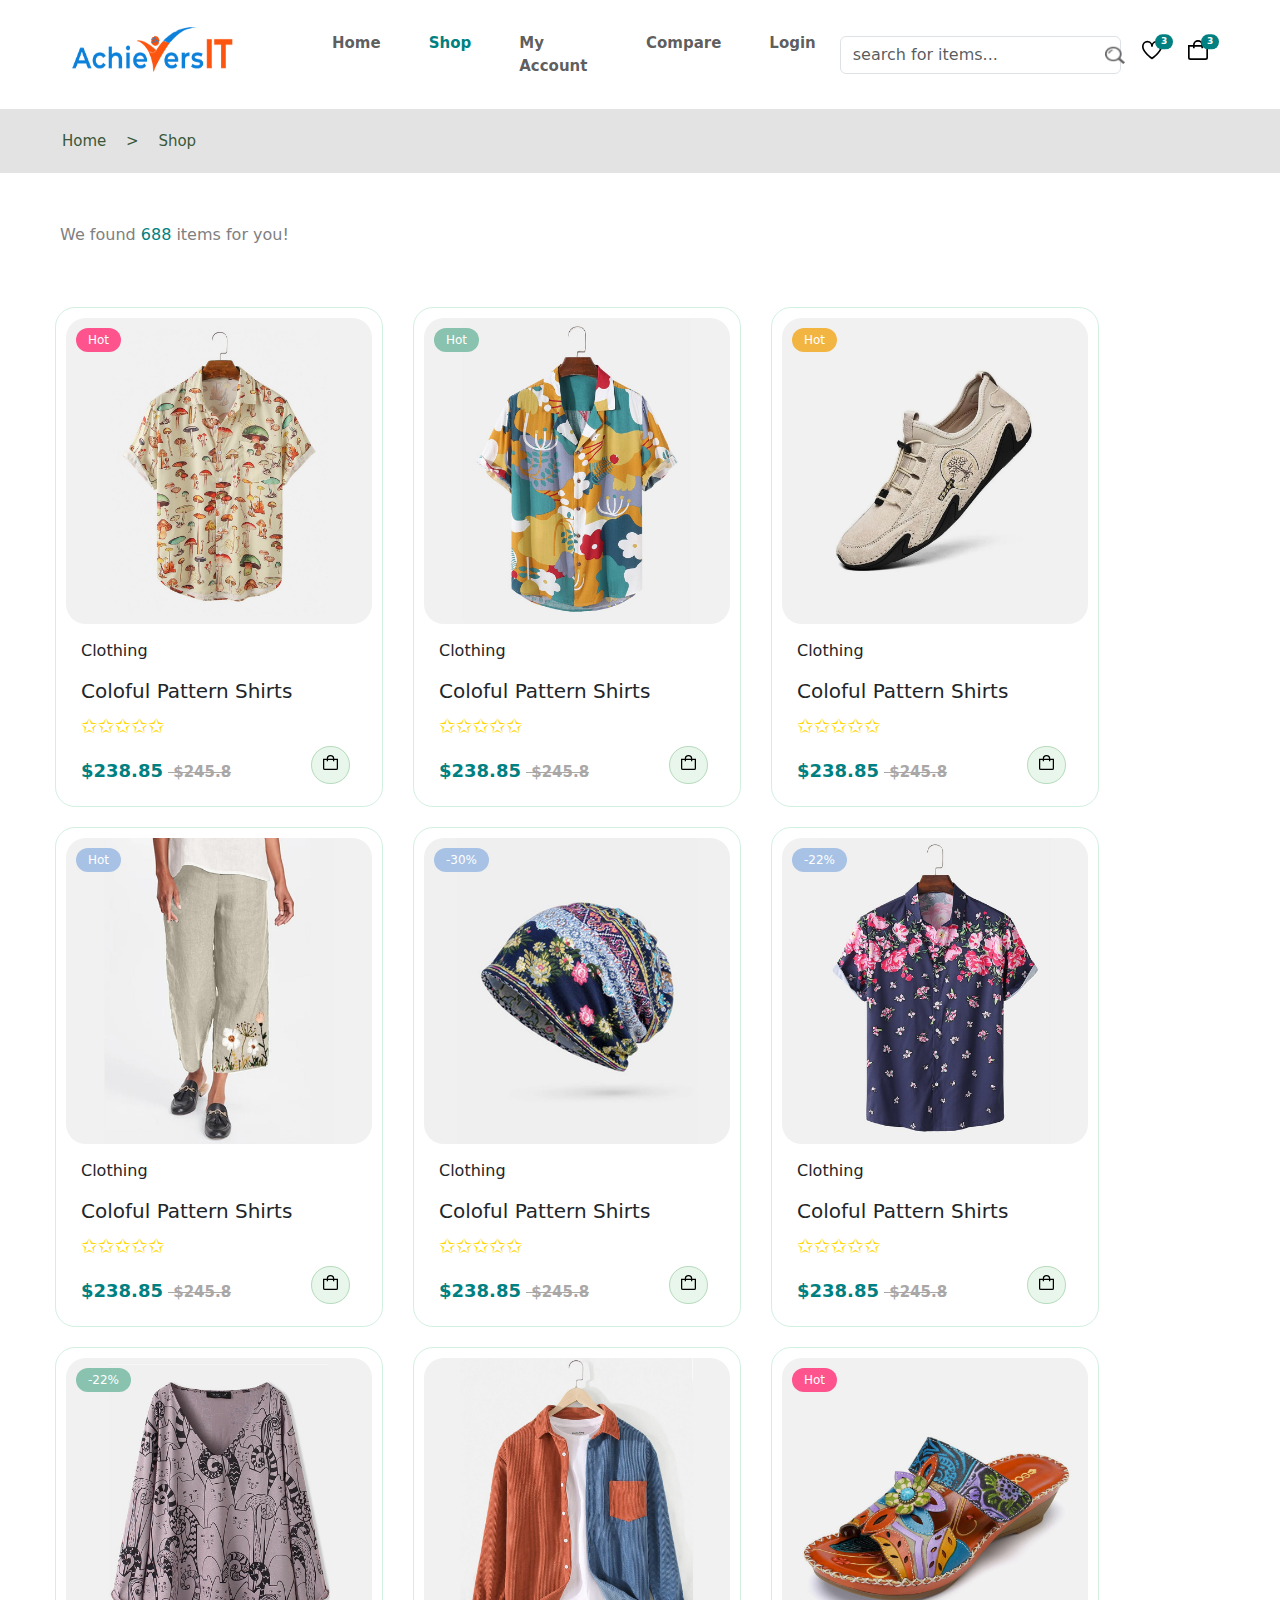
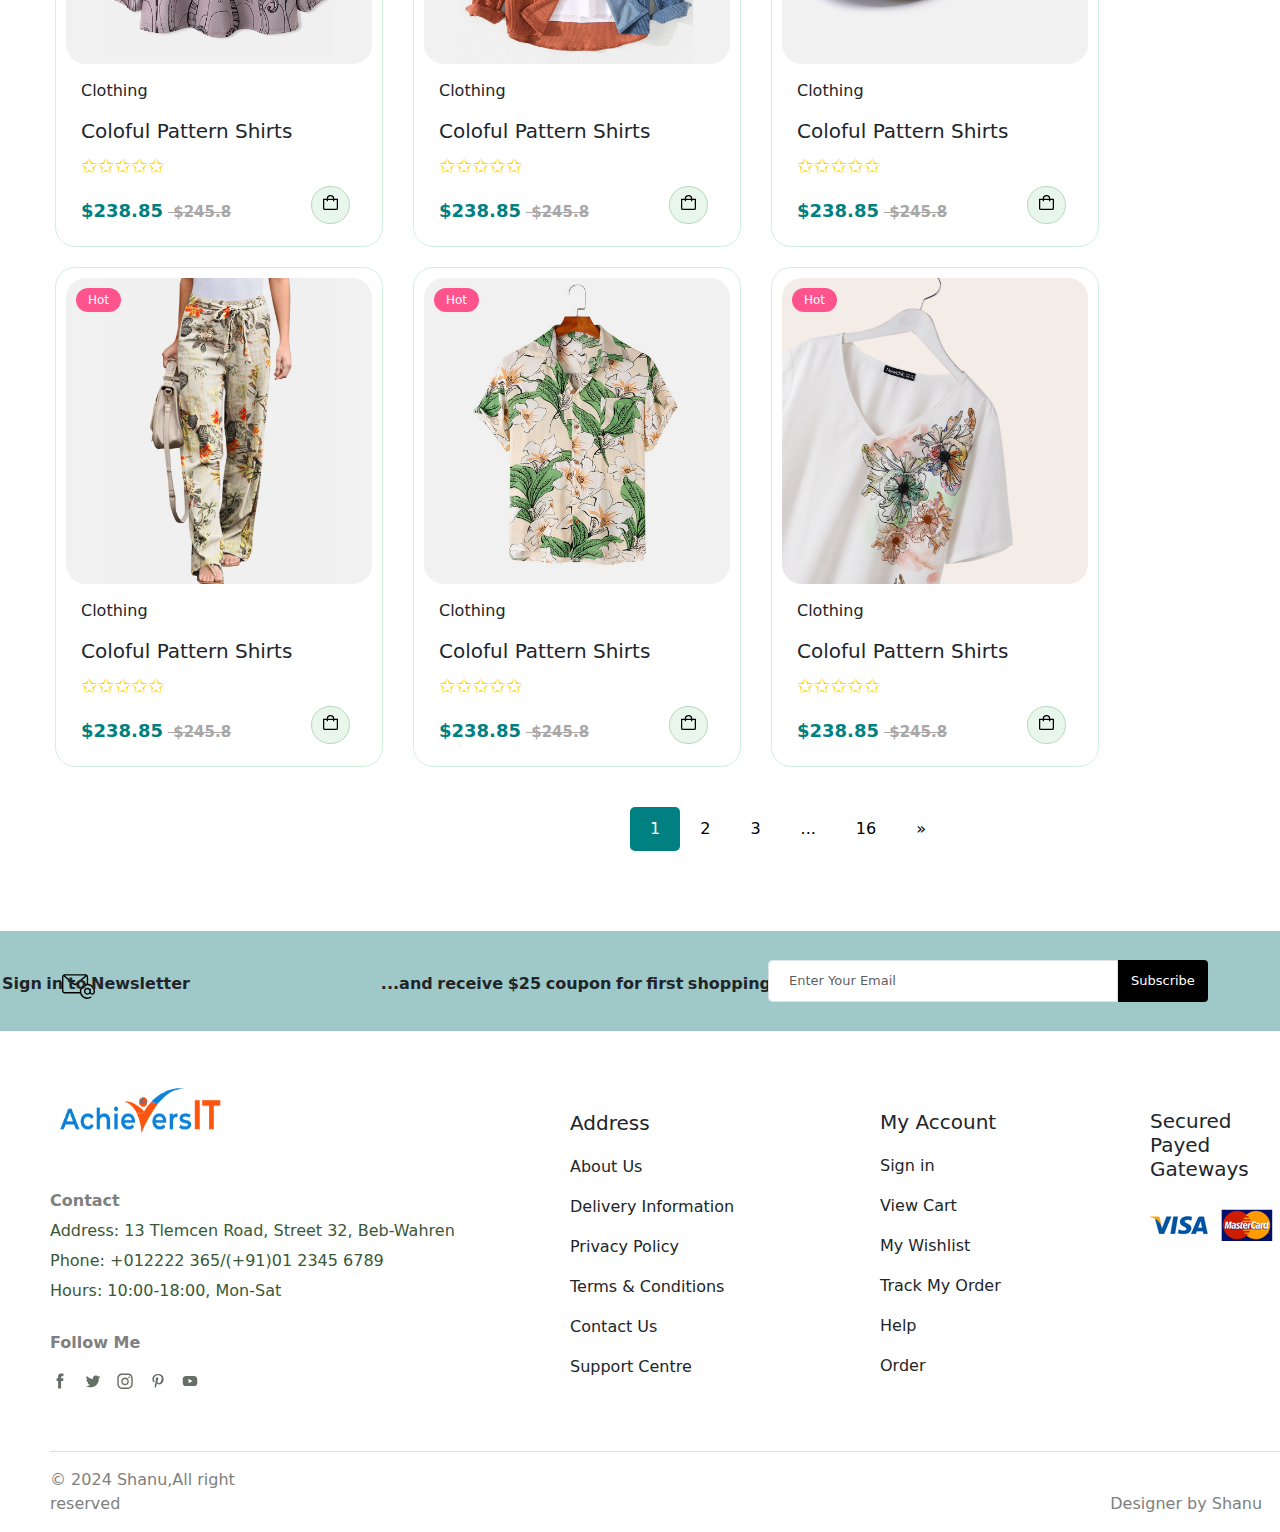
<file: code/shop.html>
<!DOCTYPE html>
<html lang="en">
<head>
    <meta charset="UTF-8">
    <meta name="viewport" content="width=device-width, initial-scale=1.0">
    <title>Shop page</title>
    <link href="https://cdn.jsdelivr.net/npm/bootstrap@5.3.3/dist/css/bootstrap.min.css" rel="stylesheet" integrity="sha384-QWTKZyjpPEjISv5WaRU9OFeRpok6YctnYmDr5pNlyT2bRjXh0JMhjY6hW+ALEwIH" crossorigin="anonymous">
    <link href="../code/shop.css" rel="stylesheet">
    <link rel="stylesheet" href="https://cdn.jsdelivr.net/npm/bootstrap-icons@1.11.3/font/bootstrap-icons.min.css">
</head>
<!-- Headers -->
  <body class="abc">
    <nav class="navbar navbar-expand-lg">
      <div class="container-fluid">
        <a class="navbar-brand" href="#"><img src="../img/logo.png" height="60px" width="180px"></a>
        <button class="navbar-toggler" type="button" data-bs-toggle="collapse" data-bs-target="#navbarSupportedContent"
          aria-controls="navbarSupportedContent" aria-expanded="false" aria-label="Toggle navigation">
          <span class="navbar-toggler-icon"></span>
        </button>
        <div class="tags collapse navbar-collapse" id="navbarSupportedContent">
          <ul class="navbar-nav me-auto mb-2 mb-lg-0">
            <li class="nav-item">
              <a class="nav-link  p-4"  href="./index.html">Home</a>
            </li>
            <li class="nav-item">
              <a style="color: teal;" class="nav-link  p-4"  href="./shop.html">Shop</a>
            </li>
            <li class="nav-item">
              <a class="nav-link  p-4"  href="./myaccount.html">My Account</a>
            </li>
            <li class="nav-item">
              <a class="nav-link  p-4"  href="./compare.html">Compare</a>
            </li>
            <li class="nav-item">
              <a class="nav-link p-4"  href="./login.html">Login</a>
            </li>
          </ul>
          <form class="d-flex" role="search">
            <input class="form-control me-2" type="search" placeholder="search for items..." aria-label="Search">
            <img class="seabtn" src="../img/search.png" height="20px" width="20px">
            <!-- <button class="btn btn-outline-success" type="submit">Search for items</button> -->
          </form>
          <button type="button" class="btn position-relative">
            <img class="likeimg" src="../img/icon-heart.svg" height="20px" width="20px">
            <span class="likebtn position-absolute top-0 start-100 translate-middle badge rounded-pill">
              3
              <span class="visually-hidden">Wishlist</span>
            </span>
            <button type="button" class="btn position-relative">
              <img class="cartbtn" src="../img/icon-cart.svg" height="20px" width="20px">
              <span class="likebtn position-absolute top-0 start-100 translate-middle badge rounded-pill">
                3
                <span class="visually-hidden">Wishlist</span>
              </span>
            </button>
        </div>
      </div>
    </nav>
    <nav class="log navbar">
        <div class="container-fluid">
          <span class="login navbar-brand mb-0 h1">Home > Shop</span>
        </div>
        </nav>
        <p class="items-found" style="color: gray;">We found <span style="color: teal; font-weight: 500;">688</span> items for you!</p>

        <!-- Main Section -->
         <!-- Cards -->
         <section class="pro">
          <div class="card">
            <div class="image-container">
              <img src="../img/product-1-1.jpg" id="img1">
              <div class="back">
                <img src="../img/product-1-2.jpg" id="img2" >
                <div class="back-icons">
                  <div class="tt">
                    <span class="tt-icon"><i class="bi bi-eye"></i></span>
                    <span class="tt-text" data-tt="Quick View" ></span>
                  </div>
                  <div class="tt">
                    <span class="tt-icon"><i class="bi bi-heart"></i></span>
                    <span class="tt-text" data-tt="Add to Whislist" ></span>
                  </div>
                  <div class="tt">
                    <span class="tt-icon"><i class="bi bi-shuffle"></i></span>
                    <span class="tt-text" data-tt="Compare" ></span>
                  </div>
                </div>
            </div>
            </div>
            <div>
              <button class="hot-button">Hot</button>
            </div>
            <div class="card-details">
              <p class="procap8">Clothing</p>
              <h5 class="procap82">Coloful Pattern Shirts</h5>
              <p style="color: gold; font-size: 20px; font-weight: bold;">✩✩✩✩✩</p>
              <p class="price">$238.85<span class="offprz"> $245.8</span></p>
              <div>
                <span class="card-cart"><img src="../img/icon-cart.svg" height="35px" width="15px"></span>
                </div>
            </div>
            </div>
            <div class="card">
              <div class="image-container">
                <img src="../img/product-2-1.jpg" id="img1">
                <div class="back">
                  <img src="../img/product-2-2.jpg" id="img2" >
                  <div class="back-icons">
                    <div class="tt">
                      <span class="tt-icon"><i class="bi bi-eye"></i></span>
                      <span class="tt-text" data-tt="Quick View" ></span>
                    </div>
                    <div class="tt">
                      <span class="tt-icon"><i class="bi bi-heart"></i></span>
                      <span class="tt-text" data-tt="Add to Whislist" ></span>
                    </div>
                    <div class="tt">
                      <span class="tt-icon"><i class="bi bi-shuffle"></i></span>
                      <span class="tt-text" data-tt="Compare" ></span>
                    </div>
                  </div>
              </div>
              </div>
              <div>
                <button style="background-color: rgb(137, 194, 174);" class="hot-button">Hot</button>
              </div>
              <div class="card-details">
                <p class="procap8">Clothing</p>
                <h5 class="procap82">Coloful Pattern Shirts</h5>
                <p style="color: gold; font-size: 20px; font-weight: bold;">✩✩✩✩✩</p>
                <p class="price">$238.85<span class="offprz"> $245.8</span></p>
                <div>
                  <span class="card-cart"><img src="../img/icon-cart.svg" height="35px" width="15px"></span>
                  </div>
              </div>
              </div>
              <div class="card">
                <div class="image-container">
                  <img src="../img/product-3-1.jpg" id="img1">
                  <div class="back">
                    <img src="../img/product-3-2.jpg" id="img2" >
                    <div class="back-icons">
                      <div class="tt">
                        <span class="tt-icon"><i class="bi bi-eye"></i></span>
                        <span class="tt-text" data-tt="Quick View" ></span>
                      </div>
                      <div class="tt">
                        <span class="tt-icon"><i class="bi bi-heart"></i></span>
                        <span class="tt-text" data-tt="Add to Whislist" ></span>
                      </div>
                      <div class="tt">
                        <span class="tt-icon"><i class="bi bi-shuffle"></i></span>
                        <span class="tt-text" data-tt="Compare" ></span>
                      </div>
                    </div>
                </div>
                </div>
                <div>
                  <button style="background-color: rgb(243, 181, 65);" class="hot-button">Hot</button>
                </div>
                <div class="card-details">
                  <p class="procap8">Clothing</p>
                  <h5 class="procap82">Coloful Pattern Shirts</h5>
                  <p style="color: gold; font-size: 20px; font-weight: bold;">✩✩✩✩✩</p>
                  <p class="price">$238.85<span class="offprz"> $245.8</span></p>
                  <div>
                    <span class="card-cart"><img src="../img/icon-cart.svg" height="35px" width="15px"></span>
                    </div>
                </div>
                </div>
                <div class="card">
                  <div class="image-container">
                    <img src="../img/product-4-1.jpg" id="img1">
                    <div class="back">
                      <img src="../img/product-4-2.jpg" id="img2" >
                      <div class="back-icons">
                        <div class="tt">
                          <span class="tt-icon"><i class="bi bi-eye"></i></span>
                          <span class="tt-text" data-tt="Quick View" ></span>
                        </div>
                        <div class="tt">
                          <span class="tt-icon"><i class="bi bi-heart"></i></span>
                          <span class="tt-text" data-tt="Add to Whislist" ></span>
                        </div>
                        <div class="tt">
                          <span class="tt-icon"><i class="bi bi-shuffle"></i></span>
                          <span class="tt-text" data-tt="Compare" ></span>
                        </div>
                      </div>
                  </div>
                  </div>
                  <div>
                    <button style="background-color: rgb(167, 194, 229);" class="hot-button">Hot</button>
                  </div>
                  <div class="card-details">
                    <p class="procap8">Clothing</p>
                    <h5 class="procap82">Coloful Pattern Shirts</h5>
                    <p style="color: gold; font-size: 20px; font-weight: bold;">✩✩✩✩✩</p>
                    <p class="price">$238.85<span class="offprz"> $245.8</span></p>
                    <div>
                      <span class="card-cart"><img src="../img/icon-cart.svg" height="35px" width="15px"></span>
                      </div>
                  </div>
                  </div> 
                  <div class="card">
                    <div class="image-container">
                      <img src="../img/product-5-1.jpg" id="img1">
                      <div class="back">
                        <img src="../img/product-5-2.jpg" id="img2" >
                        <div class="back-icons">
                          <div class="tt">
                            <span class="tt-icon"><i class="bi bi-eye"></i></span>
                            <span class="tt-text" data-tt="Quick View" ></span>
                          </div>
                          <div class="tt">
                            <span class="tt-icon"><i class="bi bi-heart"></i></span>
                            <span class="tt-text" data-tt="Add to Whislist" ></span>
                          </div>
                          <div class="tt">
                            <span class="tt-icon"><i class="bi bi-shuffle"></i></span>
                            <span class="tt-text" data-tt="Compare" ></span>
                          </div>
                        </div>
                    </div>
                    </div>
                    <div>
                      <button style="background-color: rgb(167, 194, 229);" class="hot-button">-30%</button>
                    </div>
                    <div class="card-details">
                      <p class="procap8">Clothing</p>
                      <h5 class="procap82">Coloful Pattern Shirts</h5>
                      <p style="color: gold; font-size: 20px; font-weight: bold;">✩✩✩✩✩</p>
                      <p class="price">$238.85<span class="offprz"> $245.8</span></p>
                      <div>
                        <span class="card-cart"><img src="../img/icon-cart.svg" height="35px" width="15px"></span>
                        </div>
                    </div>
                    </div>  
                    <div class="card">
                      <div class="image-container">
                        <img src="../img/product-6-1.jpg" id="img1">
                        <div class="back">
                          <img src="../img/product-6-2.jpg" id="img2" >
                          <div class="back-icons">
                            <div class="tt">
                              <span class="tt-icon"><i class="bi bi-eye"></i></span>
                              <span class="tt-text" data-tt="Quick View" ></span>
                            </div>
                            <div class="tt">
                              <span class="tt-icon"><i class="bi bi-heart"></i></span>
                              <span class="tt-text" data-tt="Add to Whislist" ></span>
                            </div>
                            <div class="tt">
                              <span class="tt-icon"><i class="bi bi-shuffle"></i></span>
                              <span class="tt-text" data-tt="Compare" ></span>
                            </div>
                          </div>
                      </div>
                      </div>
                      <div>
                        <button style="background-color: rgb(167, 194, 229);" class="hot-button">-22%</button>
                      </div>
                      <div class="card-details">
                        <p class="procap8">Clothing</p>
                        <h5 class="procap82">Coloful Pattern Shirts</h5>
                        <p style="color: gold; font-size: 20px; font-weight: bold;">✩✩✩✩✩</p>
                        <p class="price">$238.85<span class="offprz"> $245.8</span></p>
                        <div>
                          <span class="card-cart"><img src="../img/icon-cart.svg" height="35px" width="15px"></span>
                          </div>
                      </div>
                      </div> 
                      <div class="card">
                        <div class="image-container">
                          <img src="../img/product-7-1.jpg" id="img1">
                          <div class="back">
                            <img src="../img/product-7-2.jpg" id="img2" >
                            <div class="back-icons">
                              <div class="tt">
                                <span class="tt-icon"><i class="bi bi-eye"></i></span>
                                <span class="tt-text" data-tt="Quick View" ></span>
                              </div>
                              <div class="tt">
                                <span class="tt-icon"><i class="bi bi-heart"></i></span>
                                <span class="tt-text" data-tt="Add to Whislist" ></span>
                              </div>
                              <div class="tt">
                                <span class="tt-icon"><i class="bi bi-shuffle"></i></span>
                                <span class="tt-text" data-tt="Compare" ></span>
                              </div>
                            </div>
                        </div>
                        </div>
                        <div>
                          <button style="background-color: rgb(137, 194, 174);" class="hot-button">-22%</button>
                        </div>
                        <div class="card-details">
                          <p class="procap8">Clothing</p>
                          <h5 class="procap82">Coloful Pattern Shirts</h5>
                          <p style="color: gold; font-size: 20px; font-weight: bold;">✩✩✩✩✩</p>
                          <p class="price">$238.85<span class="offprz"> $245.8</span></p>
                          <div>
                            <span class="card-cart"><img src="../img/icon-cart.svg" height="35px" width="15px"></span>
                            </div>
                        </div>
                        </div> 
                        <div class="card">
                          <div class="image-container">
                            <img src="../img/product-8-1.jpg" id="img1">
                            <div class="back">
                              <img src="../img/product-8-2.jpg" id="img2" >
                              <div class="back-icons">
                                <div class="tt">
                                  <span class="tt-icon"><i class="bi bi-eye"></i></span>
                                  <span class="tt-text" data-tt="Quick View" ></span>
                                </div>
                                <div class="tt">
                                  <span class="tt-icon"><i class="bi bi-heart"></i></span>
                                  <span class="tt-text" data-tt="Add to Whislist" ></span>
                                </div>
                                <div class="tt">
                                  <span class="tt-icon"><i class="bi bi-shuffle"></i></span>
                                  <span class="tt-text" data-tt="Compare" ></span>
                                </div>
                              </div>
                          </div>
                          </div>
                          <div>
                            <!-- <button class="hot-button">Hot</button> -->
                          </div>
                          <div class="card-details">
                            <p class="procap8">Clothing</p>
                            <h5 class="procap82">Coloful Pattern Shirts</h5>
                            <p style="color: gold; font-size: 20px; font-weight: bold;">✩✩✩✩✩</p>
                            <p class="price">$238.85<span class="offprz"> $245.8</span></p>
                            <div>
                              <span class="card-cart"><img src="../img/icon-cart.svg" height="35px" width="15px"></span>
                              </div>
                          </div>
                          </div>
                          <div class="card">
                            <div class="image-container">
                              <img src="../img/product-10-1.jpg" id="img1">
                              <div class="back">
                                <img src="../img/product-10-2.jpg" id="img2" >
                                <div class="back-icons">
                                  <div class="tt">
                                    <span class="tt-icon"><i class="bi bi-eye"></i></span>
                                    <span class="tt-text" data-tt="Quick View" ></span>
                                  </div>
                                  <div class="tt">
                                    <span class="tt-icon"><i class="bi bi-heart"></i></span>
                                    <span class="tt-text" data-tt="Add to Whislist" ></span>
                                  </div>
                                  <div class="tt">
                                    <span class="tt-icon"><i class="bi bi-shuffle"></i></span>
                                    <span class="tt-text" data-tt="Compare" ></span>
                                  </div>
                                </div>
                            </div>
                            </div>
                            <div>
                              <button class="hot-button">Hot</button>
                            </div>
                            <div class="card-details">
                              <p class="procap8">Clothing</p>
                              <h5 class="procap82">Coloful Pattern Shirts</h5>
                              <p style="color: gold; font-size: 20px; font-weight: bold;">✩✩✩✩✩</p>
                              <p class="price">$238.85<span class="offprz"> $245.8</span></p>
                              <div>
                                <span class="card-cart"><img src="../img/icon-cart.svg" height="35px" width="15px"></span>
                                </div>
                            </div>
                            </div> 
                            <div class="card">
                              <div class="image-container">
                                <img src="../img/product-11-1.jpg" id="img1">
                                <div class="back">
                                  <img src="../img/product-11-2.jpg" id="img2" >
                                  <div class="back-icons">
                                    <div class="tt">
                                      <span class="tt-icon"><i class="bi bi-eye"></i></span>
                                      <span class="tt-text" data-tt="Quick View" ></span>
                                    </div>
                                    <div class="tt">
                                      <span class="tt-icon"><i class="bi bi-heart"></i></span>
                                      <span class="tt-text" data-tt="Add to Whislist" ></span>
                                    </div>
                                    <div class="tt">
                                      <span class="tt-icon"><i class="bi bi-shuffle"></i></span>
                                      <span class="tt-text" data-tt="Compare" ></span>
                                    </div>
                                  </div>
                              </div>
                              </div>
                              <div>
                                <button class="hot-button">Hot</button>
                              </div>
                              <div class="card-details">
                                <p class="procap8">Clothing</p>
                                <h5 class="procap82">Coloful Pattern Shirts</h5>
                                <p style="color: gold; font-size: 20px; font-weight: bold;">✩✩✩✩✩</p>
                                <p class="price">$238.85<span class="offprz"> $245.8</span></p>
                                <div>
                                  <span class="card-cart"><img src="../img/icon-cart.svg" height="35px" width="15px"></span>
                                  </div>
                              </div>
                              </div>
                              <div class="card">
                                <div class="image-container">
                                  <img src="../img/product-9-1.jpg" id="img1">
                                  <div class="back">
                                    <img src="../img/product-9-2.jpg" id="img2" >
                                    <div class="back-icons">
                                      <div class="tt">
                                        <span class="tt-icon"><i class="bi bi-eye"></i></span>
                                        <span class="tt-text" data-tt="Quick View" ></span>
                                      </div>
                                      <div class="tt">
                                        <span class="tt-icon"><i class="bi bi-heart"></i></span>
                                        <span class="tt-text" data-tt="Add to Whislist" ></span>
                                      </div>
                                      <div class="tt">
                                        <span class="tt-icon"><i class="bi bi-shuffle"></i></span>
                                        <span class="tt-text" data-tt="Compare" ></span>
                                      </div>
                                    </div>
                                </div>
                                </div>
                                <div>
                                  <button class="hot-button">Hot</button>
                                </div>
                                <div class="card-details">
                                  <p class="procap8">Clothing</p>
                                  <h5 class="procap82">Coloful Pattern Shirts</h5>
                                  <p style="color: gold; font-size: 20px; font-weight: bold;">✩✩✩✩✩</p>
                                  <p class="price">$238.85<span class="offprz"> $245.8</span></p>
                                  <div>
                                    <span class="card-cart"><img src="../img/icon-cart.svg" height="35px" width="15px"></span>
                                    </div>
                                </div>
                                </div>
                                <div class="card">
                                  <div class="image-container">
                                    <img src="../img/product-12-1.jpg" id="img1">
                                    <div class="back">
                                      <img src="../img/product-12-2.jpg" id="img2" >
                                      <div class="back-icons">
                                        <div class="tt">
                                          <span class="tt-icon"><i class="bi bi-eye"></i></span>
                                          <span class="tt-text" data-tt="Quick View" ></span>
                                        </div>
                                        <div class="tt">
                                          <span class="tt-icon"><i class="bi bi-heart"></i></span>
                                          <span class="tt-text" data-tt="Add to Whislist" ></span>
                                        </div>
                                        <div class="tt">
                                          <span class="tt-icon"><i class="bi bi-shuffle"></i></span>
                                          <span class="tt-text" data-tt="Compare" ></span>
                                        </div>
                                      </div>
                                  </div>
                                  </div>
                                  <div>
                                    <button class="hot-button">Hot</button>
                                  </div>
                                  <div class="card-details">
                                    <p class="procap8">Clothing</p>
                                    <h5 class="procap82">Coloful Pattern Shirts</h5>
                                    <p style="color: gold; font-size: 20px; font-weight: bold;">✩✩✩✩✩</p>
                                    <p class="price">$238.85<span class="offprz"> $245.8</span></p>
                                    <div>
                                      <span class="card-cart"><img src="../img/icon-cart.svg" height="35px" width="15px"></span>
                                      </div>
                                  </div>
                                  </div>        
           </section>
           <section>
            <div class="pagination">
            <a href="#" class="active1" style="color: white;">1</a>
            <a href="#">2</a>
            <a href="#">3</a>
            <a href="#">...</a>
            <a href="#">16</a>
            <a href="#">&raquo;</a>
           </div>
           </section>

        <!-- Footers -->
        <section>
          <nav class="footer navbar">
            <div class="container-fluid">
              <a class="navbar-brand"><img class="emaimg" src="../img/icon-email.svg" height="33px" width="33px"></a>
              <p class="foot1">Sign in to Newsletter</p>
              <span class="foot2">...and receive $25 coupon for first shopping.</span>
              <form class="d-flex" role="search">
                <input class="emailbox form-control" type="search" placeholder="Enter Your Email" aria-label="Search">
                <button class="subbox btn" type="submit">Subscribe</button>
              </form>
            </div>
          </nav>
        </section>
        <section class="footerpart">
          <img class="footimg" src="../img/logo.png" height="60px" width="180px">
          <p class="foot6">Contact</p><br>
          <p class="foot5"><span class="foot4">Address: </span>13 Tlemcen Road, Street 32, Beb-Wahren<br>
            <span class="foot4">Phone:</span> +012222 365/(+91)01 2345 6789<br>
            <span class="foot4">Hours:</span> 10:00-18:00, Mon-Sat</p>
            <p class="foot7">Follow Me</p>
            <div class="footicons">
              <img src="../img/icon-facebook.svg" height="20px" width="20px">
              <img src="../img/icon-twitter.svg" height="20px" width="20px">
              <img src="../img/icon-instagram.svg" height="20px" width="20px">
              <img src="../img/icon-pinterest.svg" height="20px" width="20px">
              <img src="../img/icon-youtube.svg" height="20px" width="20px">
            </div>
            <div class="footset">
              <h5>Address</h5>
              <p class="footset1">About Us</p>
              <p>Delivery Information</p>
              <p>Privacy Policy</p>
              <p>Terms & Conditions</p>
              <p>Contact Us</p>
              <p>Support Centre</p>
            </div>
            <div class="footset2">
              <h5>My Account</h5>
              <p class="footset1">Sign in</p>
              <p>View Cart</p>
              <p>My Wishlist</p>
              <p>Track My Order</p>
              <p>Help</p>
              <p>Order</p>
            </div>
            <div class="footpay">
              <h5>Secured Payed Gateways</h5>
              <img src="../img/payment-method.png">
            </div>
        </section>
        <script src="https://cdn.jsdelivr.net/npm/bootstrap@5.3.3/dist/js/bootstrap.bundle.min.js" integrity="sha384-YvpcrYf0tY3lHB60NNkmXc5s9fDVZLESaAA55NDzOxhy9GkcIdslK1eN7N6jIeHz" crossorigin="anonymous"></script>



        <div class="copyright">
          <div class="logo" >
            <hr style="width:1350px;">
           <p>&copy; 2024 Shanu,All right reserved<span id="design">Designer by Shanu</span> </p>
         </div>
          </div>
</body>
</html>
</file>
<file: code/index.css>
/* Headers */
.abc{
  margin-left: 50px;
}
section{
margin-right: 20px;
}
.d-flex{
  width: 300px;
}
.nav-link{
  font-size: 15px;
  font-weight: 600;
}
.tags{
  margin-inline: 50px;
}
.seabtn{
   margin-top: 8px;
   margin-left: 265px;   
   position: absolute; 
   z-index: 500;
}
.likebtn{
  font-size: 9px;
  margin-top: 5px; 
  margin-left: -10px;
  background-color: teal;
}
.likeimg{
  margin-top: -10px;

}
.cartbtn{
  margin-top: -10px;
}
/* hero section */
.homeimg{
    margin-left: 838px;
    margin-top: 60px;
}
.head1{
    color: rgb(57, 88, 57);
    margin-top: -290px;
}
.grt{
    font-size: 40px;
}
.trend{
    width: 500px;
    margin-left: -4px;
    line-height: 55px;
}
.shop{
  background-color: teal;
  color: white;
  border-radius: 3px;
  font-size: 15px;
  font-weight: 500;
}
.shop:hover{
  background-color: white;
  border: 1px solid teal;
  color: teal;
}
/* popular categories */
.pop{
    margin-top: 100px;
    line-height: 60px;
}
.oneset{
  width: 97%;
  display: flex;
  justify-content: space-between;
    
 }
.oneset figure{
  border: 1px solid rgb(194, 244, 216);
  padding: 10px;
  border-radius: 20px;
}
.imgs{
  border-radius: 10px;
} 
figcaption{
  text-align: center;
  font-weight: 500;
  color: rgb(15, 74, 74);
  padding-top: 18px;
  padding-bottom: 10px;
}
.btn2{
    border: none;
    padding: 12px;
    font-size: 15px;
    font-weight: 500;
    padding-left: 20px;
    padding-right: 20px;
    border-radius: 5px;
}
.feature{
    margin-top: 45px;
    width: 340px;
    display: flex;
    justify-content: space-between;
}
/* cards */
.pro{
    width: 95vw;
    margin: auto;
    display: flex;
    flex-wrap: wrap;
    margin-top: 60px;
    margin-left: -25px;
  }
  
  .pro>div{
    margin-left: 30px;
    margin-bottom: 20px;
    /* width: 320px; */
    border-radius: 20px;
    padding: 10px;
  }
  
  .card-details{
    padding: 15px;
  }
  
   .pro img{
    border-radius: 20px;
   }
 
   .card{
    border: 1px solid rgb(210, 240, 223);
    position: relative;
    padding: 10px;
    height: 500px;
    
  }   

   .image-container{
    width:306px;
  }

  #img1{
    width: 100%;
  }

  .back{
    width: 300px;
    position: absolute;
    top: 10px;
  }

  #img2{
    width: 100%;
    opacity: 0;
    transition: opacity 0.5s;
  }

  .card:hover #img2{
    opacity: 1;
  }

  .back-icons{
    display: flex;
    position: absolute;
    top: 50%;
    left: 49%;
    transform: translateX(-49%);
    opacity: 0;
    transition: opacity 0.5s;
  }

  .card:hover .back-icons{
    opacity: 1;
  }
  
  .tt-icon{
    height: 50px;
    width: 50px;
    border: 1px solid #E9F6EB;
    border-radius: 50%;
    background-color: #E9F6EB;
    color: black;
    padding: 10px;
    padding-inline: 15px;
    margin-left: 5px;
  }

  .tt:hover .tt-icon{
    background-color: teal;
    border-color: teal;
    color: white;
  }

  .tt{
    position: relative;
  }

  .tt .tt-text::after{
    content: attr(data-tt);
    color: white;
    background-color: teal;
    font-size: 12px;
    padding-block: 5px;
    padding-inline: 10px;
    border: 1px solid teal;
    border-radius: 5px;
    position: absolute;
    left: -25%;
    white-space: nowrap;
    visibility: hidden;
    opacity: 0;
    transition: opacity 0.5s;
  }

  .tt:hover .tt-text::after{
    visibility: visible;
    opacity: 1;
    top: -190%;
  }

  .tt .tt-text::before{
    content: '';
    position: absolute;
    left: 50%;
    transform: translateX(-50%);
    border: 7px solid;
    border-color: teal transparent transparent transparent;
    visibility: hidden;
    opacity: 0;
    transition: opacity 0.5s;
  }

  .tt:hover .tt-text::before{
    visibility: visible;
    opacity: 1;
    top: -70%;
  }


  .price{
    color: teal;
    font-weight: 600;
    font-size: 18px;
  }

  .offprz{
    font-size: 15px;
    color: rgb(170, 167, 167);
    text-decoration: 1px line-through;
    padding-left:5px ;
  }
  .hot-button{
    position: absolute;
    top: 20px;
    left: 20px;
    border-radius: 15px;
    background-color: rgb(254, 83, 140);
    border: none;
    color: white;
    font-size: 12px;
    font-weight: 400;
    padding: 3px;
    padding-left: 12px;
    padding-right: 12px;
  }
  .card-cart{
    position: relative;
    left: 230px;
    top: -55px;
    background-color:  #E9F6EB;
    border: 1px solid  #b8dcbe;
    padding: 5px;
    padding-bottom: 12px;
    padding-left: 11px;
    padding-right: 11px;
    border-radius: 50px;
  }

  /* Banner section */
 .btn3{
  border: none;
  background-color: teal;
  color: white;
  padding: 10px;
  font-size: 15px;
  font-weight: 500;
  padding-left: 18px;
  padding-right: 18px;
  border-radius: 5px;
 }
 .banner{
  background-image: url("../img/deals-1.jpg");
  padding: 30px;
  margin-left: 10px;
  margin-top: 45px;
  width: 683px;
 }
 .btn1{
  background-color: transparent;
  margin-top: 25px;
  border: 2px solid teal;
  color: teal;
  font-weight: 500;
  font-size: small;
  padding: 8px;
  padding-left: 20px;
  padding-right: 20px;
  border-radius: 5px;
 }
 .timer{
  display: flex;
 }
 .banner span{
  padding: 10px;
 }
 .timers1{
 margin-left: 8px;
 color: rgb(15, 74, 74);
 }
 .timers2{
  margin-left: 3px;
  color: rgb(15, 74, 74);
  }
  .timers3{
  margin-left: 8px;
  color: rgb(15, 74, 74);
  }
  .timers4{
    margin-left: 10px;
    color: rgb(15, 74, 74);
  }
  .banner2{
    background-image: url("../img/deals-2.png");
    background-position: 40%;
    padding: 30px;
    margin-left: 35px;
    margin-top: 45px;
    width: 683px;
   }
   .banner2 span{
    padding: 10px;
   }
 .banners{
  display: flex;
 }


 /* new arrivals */

 .new-arrivals{
  margin-left: 10px;
  margin-top: 40px;
 }
 /* 4 column design */

 .four-column{
  margin-left: -5px;
  padding-top: 50px;

 }
 .grid{
  width: 95vw;
  margin: auto;
  display: grid;
  grid-template-columns: repeat(4 ,1fr);

 }

 .grid>div{
  display: flex;
  padding: 20px;
  margin-left: -25px;
  
 }
 .grid p{
  padding-left: 10px;
  font-size: 15px;
  margin-top: 20px;
 }
 .grid h6{
  padding-left: 10px;
  margin-top: -10px;
 }

 .chervon{
   margin-right: 50px;
   position: absolute;
   top:560px;
   left: 1370px;
 }
 .chervon1{
  position: absolute;
  left: 1370px;
  
}
 .arrow1{
  background-color: #E9F6EB;
  border: 1px solid;
  color: green;
  padding: 10px;
  border-radius: 50%;

 }
 .arrow2{
  background-color: #E9F6EB;
  border: 1px solid;
  color: green;
  padding: 10px;
  border-radius: 50%;

 }


 .fa-solid{
 
 }
 .xyz{
  border: 1px solid rgb(229, 243, 235);
  width: 320px;
  position: absolute;
  top: 3270px;
 }
 .uvw{
  border: 2px solid teal;
  width: 60px;
  position: absolute;
  top: 3270px;
 }
.copyright{
  margin-top: 210px;
}
 #design{
  margin-left:990px;
  color: grey;
 }

 .logo{
color:grey;

 }
 .line2{
  margin-left: 360px;
 }
 .line3{
  margin-left: 730px;
 }
 .line4{
  margin-left: 1090px;
 }
  

 /* footer */
 .footer{
  margin-top: 80px;
  background-color: rgb(159, 200, 200);
  margin-left: -50px;
  margin-right: -20px;
  height: 100px;
}
.emaimg{
  margin-left: 50px;
  margin-top: 10px;
}
.foot1{
  margin-left: -300px;
  margin-top: 21px;
  font-weight: 600;
  word-spacing: -1px;
  
}
.emailbox{
  border-radius: 0px;
  border-bottom-left-radius: 4px;
  border-top-left-radius: 4px;
  width: 350px;
  margin-left: -200px;
  font-size: small;
  padding: 10px;
  padding-left:20px;
}
.foot2{
  margin-top: 5px;
  font-weight: 600;
  word-spacing: -1px;
}
.subbox{
  background-color: black;
  color: white;
  border-radius: 0px;
  border-bottom-right-radius: 4px;
  border-top-right-radius: 4px;
  font-size: small;
}
.subbox:hover{
  background-color: teal;
  color: white;
}
.footerpart{
  margin-top: 5px;
}
.foot6{
  margin-top: 30px;
  line-height: 50px;
  color: gray;
  font-weight: 600;
  font-size: medium;
}
.foot4{
  font-weight: 500;
  color: rgb(57, 88, 57);
}
.foot5{
  font-size: medium;
  line-height: 30px;
  margin-top: -50px;
  color: rgb(57, 88, 57);
}
.foot7{
  color: gray;
  margin-top: 25px;
  font-weight: 600;
  font-size: medium;
}
.footicons{
  width: 150px;
  display: flex;
  justify-content: space-between;
  filter: brightness(3) invert(1);
}
.footset{
  margin-left: 520px;
  margin-top: -280px;
}
.footset p:hover{
  color: teal;
}
.footset1{
  margin-top: 20px;
}
.footset2{
  margin-left: 830px;
  margin-top: -285px;
}
.footset2 p:hover{
  color: teal;
}
.footpay{
  margin-left: 1100px;
  margin-top: -285px;
}
.footpay img{
  margin-top: 20px;
}
.footimg{
  margin-top: 50px;
}
.copyright{
  margin-top: 210px;
}
#design{
  margin-left:990px;
  color: grey;
 }

 .logo{
color:grey;

 }
</file>
<file: code/compare.css>
/* Headers */
.abc{
    margin-left: 50px;
}
section{
  margin-right: 20px;
}
.d-flex{
    width: 300px;
}
.nav-link{
  font-size: 15px;
  font-weight: 600;
}
.tags{
    margin-inline: 50px;
}
.seabtn{
     margin-top: 8px;
     margin-left: 265px;   
     position: absolute; 
     z-index: 500;
}
.likebtn{
    font-size: 9px;
    margin-top: 5px; 
    margin-left: -10px;
    background-color: teal;
}
.likeimg{
    margin-top: -10px;

}
.cartbtn{
    margin-top: -10px;
}
.log{
  margin-left: -50px;
  background-color: hsl(0, 0%, 89%);
}

.login{
  padding-top: 15px;
  padding-bottom: 15px;
  margin-left: 50px;
  font-weight: 400;
  font-size: 15px;
  color: rgb(57, 88, 57);
  word-spacing: 15px;
 

}

   /* Main Section */
  .compare td{
    border: 1px solid rgb(207, 217, 211);
    padding: 10px;
  }
  .comtxt{
    font-size: 14px;
    font-weight: 400;
    text-align: center;
  }
  .compare{
    margin-top: 70px;
    margin-left: 150px;
  }
  .tablecen{
    text-align: center;
  }
  .colorball{
    display: flex;
    justify-content: center;
  }
  .colorball1{
    height: 30px;
    width: 30px;
    margin-right: 10px; 
    border: none;
    border-radius: 50%;
    background-color: rgb(250, 187, 69);
  }
  .colorball2{
    height: 30px;
    width: 30px;
    margin-right: 10px; 
    border: none;
    border-radius: 50%;
    background-color: rgb(254, 52, 86);
  }
  .colorball3{
    height: 30px;
    width: 30px;
    border: none;
    border-radius: 50%;
    background-color: rgb(245, 245, 47);
  }
  .logbtn{
    border: none;
    border-radius: 4px;
    background-color: teal;
    color: white;
    padding: 10px;
    font-weight: 500px;
    padding-left: 25px;
    padding-right: 25px;
    margin-left: 12px;
  }
  /* Footers */
  .footer{
    margin-top: 80px;
    background-color: rgb(159, 200, 200);
    margin-left: -50px;
    margin-right: -20px;
    height: 100px;
  }
  .emaimg{
    margin-left: 50px;
    margin-top: 10px;
  }
  .foot1{
    margin-left: -300px;
    margin-top: 21px;
    font-weight: 600;
    word-spacing: -1px;
    
  }
  .emailbox{
    border-radius: 0px;
    border-bottom-left-radius: 4px;
    border-top-left-radius: 4px;
    width: 350px;
    margin-left: -200px;
    font-size: small;
    padding: 10px;
    padding-left:20px;
  }
  .foot2{
    margin-top: 5px;
    font-weight: 600;
    word-spacing: -1px;
  }
  .subbox{
    background-color: black;
    color: white;
    border-radius: 0px;
    border-bottom-right-radius: 4px;
    border-top-right-radius: 4px;
    font-size: small;
  }
  .subbox:hover{
    background-color: teal;
    color: white;
  }
  .footerpart{
    margin-top: 5px;
  }
  .foot6{
    margin-top: 30px;
    line-height: 50px;
    color: gray;
    font-weight: 600;
    font-size: medium;
  }
  .foot4{
    font-weight: 500;
    color: rgb(57, 88, 57);
  }
  .foot5{
    font-size: medium;
    line-height: 30px;
    margin-top: -50px;
    color: rgb(57, 88, 57);
  }
  .foot7{
    color: gray;
    margin-top: 25px;
    font-weight: 600;
    font-size: medium;
  }
  .footicons{
    width: 150px;
    display: flex;
    justify-content: space-between;
    filter: brightness(3) invert(1);
  }
  .footset{
    margin-left: 520px;
    margin-top: -280px;
  }
  .footset p:hover{
    color: teal;
  }
  .footset1{
    margin-top: 20px;
  }
  .footset2{
    margin-left: 830px;
    margin-top: -285px;
  }
  .footset2 p:hover{
    color: teal;
  }
  .footpay{
    margin-left: 1100px;
    margin-top: -285px;
  }
  .footpay img{
    margin-top: 20px;
  }
  .footimg{
    margin-top: 50px;
  }
  .copyright{
    margin-top: 210px;
  }
  #design{
    margin-left:990px;
    color: grey;
   }
  
   .logo{
  color:grey;
  
   }
</file>
<file: code/login.css>
/* headers */
.abc{
    margin-left: 50px;
}
section{
  margin-right: 20px;
}
.d-flex{
    width: 300px;
}
.nav-link{
  font-size: 15px;
  font-weight: 600;
}
.tags{
    margin-inline: 50px;
}
.seabtn{
     margin-top: 8px;
     margin-left: 265px;   
     position: absolute; 
     z-index: 500;
}
.likebtn{
    font-size: 9px;
    margin-top: 5px; 
    margin-left: -10px;
    background-color: teal;
}
.likeimg{
    margin-top: -10px;

}
.cartbtn{
    margin-top: -10px;
}
/* main section */
.log{
    margin-left: -50px;
    background-color: hsl(0, 0%, 89%);
  }

  .login{
    padding-top: 15px;
    padding-bottom: 15px;
    margin-left: 50px;
    font-weight: 400;
    font-size: 15px;
    color: rgb(57, 88, 57);
    word-spacing: 15px;
  

  }
  .loginbox{
    border: 0.5px solid hsl(0, 1%, 86%);
    width: 685px;
    padding: 30px;
    margin-top: 30px;
    border-radius: 8px;
    margin-left: 30px;
  }
  .email{
    padding: 10px;
    margin-top: 20px;
    width: 620px;
    border: 0.5px solid hsl(0, 1%, 86%);
    border-radius: 3px;
    padding-left: 15px;
    margin-left: 12px;
  }
  .emails{
    padding: 10px;
    width: 620px;
    border: 0.5px solid hsl(0, 1%, 86%);
    border-radius: 3px;
    padding-left: 15px;
    margin-left: 12px;
  }
  h3{
    margin-left: 12px;
  }
  .logbtn{
    border: none;
    border-radius: 4px;
    background-color: teal;
    color: white;
    padding: 10px;
    font-weight: 500px;
    padding-left: 25px;
    padding-right: 25px;
    margin-left: 12px;
  }
  .logbtn:hover{
    background-color: white;
    border: 1px solid teal;
    color: teal;
  }
  .loginbox1{
    border: 0.5px solid hsl(0, 1%, 86%);
    width: 685px;
    padding: 30px;
    margin-top: -310px;
    border-radius: 8px;
    position: absolute;
    margin-left: 740px; 
  }
  .account{
    padding: 10px;
    margin-top: 20px;
    width: 600px;
    border: 0.5px solid hsl(0, 1%, 86%);
    border-radius: 3px;
    padding-left: 15px;
    margin-left: 12px;
  }
  .account1{
    padding: 10px;
    width: 600px;
    border: 0.5px solid hsl(0, 1%, 86%);
    border-radius: 3px;
    padding-left: 15px;
    margin-left: 12px;
  }
  .account2{
    padding: 10px;
    width: 600px;
    border: 0.5px solid hsl(0, 1%, 86%);
    border-radius: 3px;
    padding-left: 15px;
    margin-left: 12px;
  }
  .account3{
    padding: 10px;
    width: 600px;
    border: 0.5px solid hsl(0, 1%, 86%);
    border-radius: 3px;
    padding-left: 15px;
    margin-left: 12px;
  }
  /* Footer */
  .footer{
    margin-top: 200px;
    background-color: rgb(159, 200, 200);
    margin-left: -50px;
    margin-right: -20px;
    height: 100px;
  }
  .emaimg{
    margin-left: 50px;
    margin-top: 10px;
  }
  .foot1{
    margin-left: -300px;
    margin-top: 21px;
    font-weight: 600;
    word-spacing: -1px;
    
  }
  .emailbox{
    border-radius: 0px;
    border-bottom-left-radius: 4px;
    border-top-left-radius: 4px;
    width: 350px;
    margin-left: -200px;
    font-size: small;
    padding: 10px;
    padding-left:20px;
  }
  .foot2{
    margin-top: 5px;
    font-weight: 600;
    word-spacing: -1px;
  }
  .subbox{
    background-color: black;
    color: white;
    border-radius: 0px;
    border-bottom-right-radius: 4px;
    border-top-right-radius: 4px;
    font-size: small;
  }
  .subbox:hover{
    background-color: teal;
    color: white;
  }
  .footerpart{
    margin-top: 5px;
  }
  .foot6{
    margin-top: 30px;
    line-height: 50px;
    color: gray;
    font-weight: 600;
    font-size: medium;
  }
  .foot4{
    font-weight: 500;
    color: rgb(57, 88, 57);
  }
  .foot5{
    font-size: medium;
    line-height: 30px;
    margin-top: -50px;
    color: rgb(57, 88, 57);
  }
  .foot7{
    color: gray;
    margin-top: 25px;
    font-weight: 600;
    font-size: medium;
  }
  .footicons{
    width: 150px;
    display: flex;
    justify-content: space-between;
    filter: brightness(3) invert(1);
  }
  .footset{
    margin-left: 520px;
    margin-top: -280px;
  }
  .footset p:hover{
    color: teal;
  }
  .footset1{
    margin-top: 20px;
  }
  .footset2{
    margin-left: 830px;
    margin-top: -285px;
  }
  .footset2 p:hover{
    color: teal;
  }
  .footpay{
    margin-left: 1100px;
    margin-top: -285px;
  }
  .footpay img{
    margin-top: 20px;
  }
  .footimg{
    margin-top: 50px;
  }
  .copyright{
    margin-top: 210px;
  }
  #design{
    margin-left:990px;
    color: grey;
   }
  
   .logo{
  color:grey;
  
   }
</file>
<file: code/myaccount.css>
/* Headers */
.abc{
  margin-left: 50px;
 
}
section{
margin-right: 20px;
}
.d-flex{
  width: 300px;
}
.nav-link{
  font-size: 15px;
  font-weight: 600;
}
.tags{
  margin-inline: 50px;
}
.seabtn{
   margin-top: 8px;
   margin-left: 265px;   
   position: absolute; 
   z-index: 500;
}
.likebtn{
  font-size: 9px;
  margin-top: 5px; 
  margin-left: -10px;
  background-color: teal;
}
.likeimg{
  margin-top: -10px;

}
.cartbtn{
  margin-top: -10px;
}
/* Main page */
.log{
    margin-left: -50px;
    background-color: hsl(0, 0%, 89%);
  }
  .login{
    padding-top: 15px;
    padding-bottom: 15px;
    margin-left: 80px;
    font-weight: 400;
    font-size: 15px;
    color: rgb(57, 88, 57);
    word-spacing: 15px;
  }
table.single-column {
    border-collapse: collapse;
    width: 200px; 
    margin-top: 50px;
    margin-left: 100px;
    width: 450px;
  }
  
  table.single-column td {
    border: 1px solid rgb(207, 217, 211);
    padding: 10px; 
    height: 50px; 
  }
  .fa-solid{
    margin-left: 15px;
    padding: 10px;
  }
  .fa-regular{
    margin-left: 17px;
    padding: 10px;
  }
  .dashboard{
    width: 850px;
    border: 1px solid rgb(207, 217, 211);
    margin-left: 600px;
    margin-top: -340px;
  }
  .dashboard h6{
    padding: 16px;
    background-color: hsl(0, 0%, 89%);
  }
  .dashboard p{
    padding: 5px;
    padding-left: 16px;
  }
  /* Footers */
  .footer{
    margin-top: 280px;
    background-color: rgb(159, 200, 200);
    margin-left: -50px;
    margin-right: -20px;
    height: 100px;
  }
  .emaimg{
    margin-left: 50px;
    margin-top: 10px;
  }
  .foot1{
    margin-left: -300px;
    margin-top: 21px;
    font-weight: 600;
    word-spacing: -1px;
    
  }
  .emailbox{
    border-radius: 0px;
    border-bottom-left-radius: 4px;
    border-top-left-radius: 4px;
    width: 350px;
    margin-left: -200px;
    font-size: small;
    padding: 10px;
    padding-left:20px;
  }
  .foot2{
    margin-top: 5px;
    font-weight: 600;
    word-spacing: -1px;
  }
  .subbox{
    background-color: black;
    color: white;
    border-radius: 0px;
    border-bottom-right-radius: 4px;
    border-top-right-radius: 4px;
    font-size: small;
  }
  .subbox:hover{
    background-color: teal;
    color: white;
  }
  .footerpart{
    margin-top: 5px;
  }
  .foot6{
    margin-top: 30px;
    line-height: 50px;
    color: gray;
    font-weight: 600;
    font-size: medium;
  }
  .foot4{
    font-weight: 500;
    color: rgb(57, 88, 57);
  }
  .foot5{
    font-size: medium;
    line-height: 30px;
    margin-top: -50px;
    color: rgb(57, 88, 57);
  }
  .foot7{
    color: gray;
    margin-top: 25px;
    font-weight: 600;
    font-size: medium;
  }
  .footicons{
    width: 150px;
    display: flex;
    justify-content: space-between;
    filter: brightness(3) invert(1);
  }
  .footset{
    margin-left: 520px;
    margin-top: -280px;
  }
  .footset p:hover{
    color: teal;
  }
  .footset1{
    margin-top: 20px;
  }
  .footset2{
    margin-left: 830px;
    margin-top: -285px;
  }
  .footset2 p:hover{
    color: teal;
  }
  .footpay{
    margin-left: 1100px;
    margin-top: -285px;
  }
  .footpay img{
    margin-top: 20px;
  }
  .footimg{
    margin-top: 50px;
  }
  .copyright{
    margin-top: 210px;
  }
  #design{
    margin-left:990px;
    color: grey;
   }
  
   .logo{
  color:grey;
  
   }
</file>
<file: code/shop.css>
.abc{
    margin-left: 50px;
   
}
section{
  margin-right: 20px;
}
.d-flex{
    width: 300px;
}
.nav-link{
  font-size: 15px;
  font-weight: 600;
}
.tags{
    margin-inline: 50px;
}
.seabtn{
     margin-top: 8px;
     margin-left: 265px;   
     position: absolute; 
     z-index: 500;
}
.likebtn{
    font-size: 9px;
    margin-top: 5px; 
    margin-left: -10px;
    background-color: teal;
}
.likeimg{
    margin-top: -10px;

}
.cartbtn{
    margin-top: -10px;
}
.log{
    margin-left: -50px;
    background-color: hsl(0, 0%, 89%);
  }
  .items-found{
    margin-top: 50px;
    margin-left: 10px;
  }
  .login{
    padding-top: 15px;
    padding-bottom: 15px;
    margin-left: 50px;
    font-weight: 400;
    font-size: 15px;
    color: rgb(57, 88, 57);
    word-spacing: 15px;
   

  }

  /* Cards */
  .pro{
    width: 95vw;
    margin: auto;
    display: flex;
    flex-wrap: wrap;
    margin-top: 60px;
    margin-left: -25px;
  }
  
  .pro>div{
    margin-left: 30px;
    margin-bottom: 20px;
    border-radius: 20px;
    padding: 10px;
  }
  
  .card-details{
    padding: 15px;
  }
  
   .pro img{
    border-radius: 20px;
   }
  
   .card{
    border: 1px solid rgb(210, 240, 223);
    position: relative;
    padding: 10px;
    height: 500px;

  }   

   .image-container{
    width:306px;
  }

  #img1{
    width: 100%;
  }

  .back{
    width: 300px;
    position: absolute;
    top: 10px;
  }

  #img2{
    width: 100%;
    opacity: 0;
    transition: opacity 0.5s;
  }

  .card:hover #img2{
    opacity: 1;
  }

  .back-icons{
    display: flex;
    position: absolute;
    top: 50%;
    left: 49%;
    transform: translateX(-49%);
    opacity: 0;
    transition: opacity 0.5s;
  }

  .card:hover .back-icons{
    opacity: 1;
  }
  
  .tt-icon{
    height: 50px;
    width: 50px;
    border: 1px solid #E9F6EB;
    border-radius: 50%;
    background-color: #E9F6EB;
    color: black;
    padding: 10px;
    padding-inline: 15px;
    margin-left: 5px;
  }

  .tt:hover .tt-icon{
    background-color: teal;
    border-color: teal;
    color: white;
  }

  .tt{
    position: relative;
  }

  .tt .tt-text::after{
    content: attr(data-tt);
    color: white;
    background-color: teal;
    font-size: 12px;
    padding-block: 5px;
    padding-inline: 10px;
    border: 1px solid teal;
    border-radius: 5px;
    position: absolute;
    left: -25%;
    white-space: nowrap;
    visibility: hidden;
    opacity: 0;
    transition: opacity 0.5s;
  }

  .tt:hover .tt-text::after{
    visibility: visible;
    opacity: 1;
    top: -190%;
  }

  .tt .tt-text::before{
    content: '';
    position: absolute;
    left: 50%;
    transform: translateX(-50%);
    border: 7px solid;
    border-color: teal transparent transparent transparent;
    visibility: hidden;
    opacity: 0;
    transition: opacity 0.5s;
  }

  .tt:hover .tt-text::before{
    visibility: visible;
    opacity: 1;
    top: -70%;
  }


  .price{
    color: teal;
    font-weight: 600;
    font-size: 18px;
  }

  .offprz{
    font-size: 15px;
    color: rgb(170, 167, 167);
    text-decoration: 1px line-through;
    padding-left:5px ;
  }
  .hot-button{
    position: absolute;
    top: 20px;
    left: 20px;
    border-radius: 15px;
    background-color: rgb(254, 83, 140);
    border: none;
    color: white;
    font-size: 12px;
    font-weight: 400;
    padding: 3px;
    padding-left: 12px;
    padding-right: 12px;
  }
  .card-cart{
    position: relative;
    left: 230px;
    top: -55px;
    background-color:  #E9F6EB;
    border: 1px solid  #b8dcbe;
    padding: 5px;
    padding-bottom: 12px;
    padding-left: 11px;
    padding-right: 11px;
    border-radius: 50px;
  }


/* Footers */
.footer{
    margin-top: 80px;
    background-color: rgb(159, 200, 200);
    margin-left: -50px;
    margin-right: -20px;
    height: 100px;
  }
  .emaimg{
    margin-left: 50px;
    margin-top: 10px;
  }
  .foot1{
    margin-left: -300px;
    margin-top: 21px;
    font-weight: 600;
    word-spacing: -1px;
    
  }
  .emailbox{
    border-radius: 0px;
    border-bottom-left-radius: 4px;
    border-top-left-radius: 4px;
    width: 350px;
    margin-left: -200px;
    font-size: small;
    padding: 10px;
    padding-left:20px;
  }
  .foot2{
    margin-top: 5px;
    font-weight: 600;
    word-spacing: -1px;
  }
  .subbox{
    background-color: black;
    color: white;
    border-radius: 0px;
    border-bottom-right-radius: 4px;
    border-top-right-radius: 4px;
    font-size: small;
  }
  .subbox:hover{
    background-color: teal;
    color: white;
  }
  .footerpart{
    margin-top: 5px;
  }
  .foot6{
    margin-top: 30px;
    line-height: 50px;
    color: gray;
    font-weight: 600;
    font-size: medium;
  }
  .foot4{
    font-weight: 500;
    color: rgb(57, 88, 57);
  }
  .foot5{
    font-size: medium;
    line-height: 30px;
    margin-top: -50px;
    color: rgb(57, 88, 57);
  }
  .foot7{
    color: gray;
    margin-top: 25px;
    font-weight: 600;
    font-size: medium;
  }
  .footicons{
    width: 150px;
    display: flex;
    justify-content: space-between;
    filter: brightness(3) invert(1);
  }
  .footset{
    margin-left: 520px;
    margin-top: -280px;
  }
  .footset p:hover{
    color: teal;
  }
  .footset1{
    margin-top: 20px;
  }
  .footset2{
    margin-left: 830px;
    margin-top: -285px;
  }
  .footset2 p:hover{
    color: teal;
  }
  .footpay{
    margin-left: 1100px;
    margin-top: -285px;
  }
  .footpay img{
    margin-top: 20px;
  }
  .footimg{
    margin-top: 50px;
  }
  .pagination a{
    text-decoration: none;
    padding: 20px;
    padding-top: 10px;
    padding-bottom: 10px;
    color: black;
    
  }
  .active1{
    background-color: teal;
    border-radius: 5px;
   
  }
  .pagination{
    margin-left: 580px;
    margin-top: 20px;
  }
  .pagination a:hover{
    background-color: teal;
    border-radius: 5px;
    color: white;
  }
  .copyright{
    margin-top: 210px;
  }
  #design{
    margin-left:990px;
    color: grey;
   }
  
   .logo{
  color:grey;
  
   }
</file>
